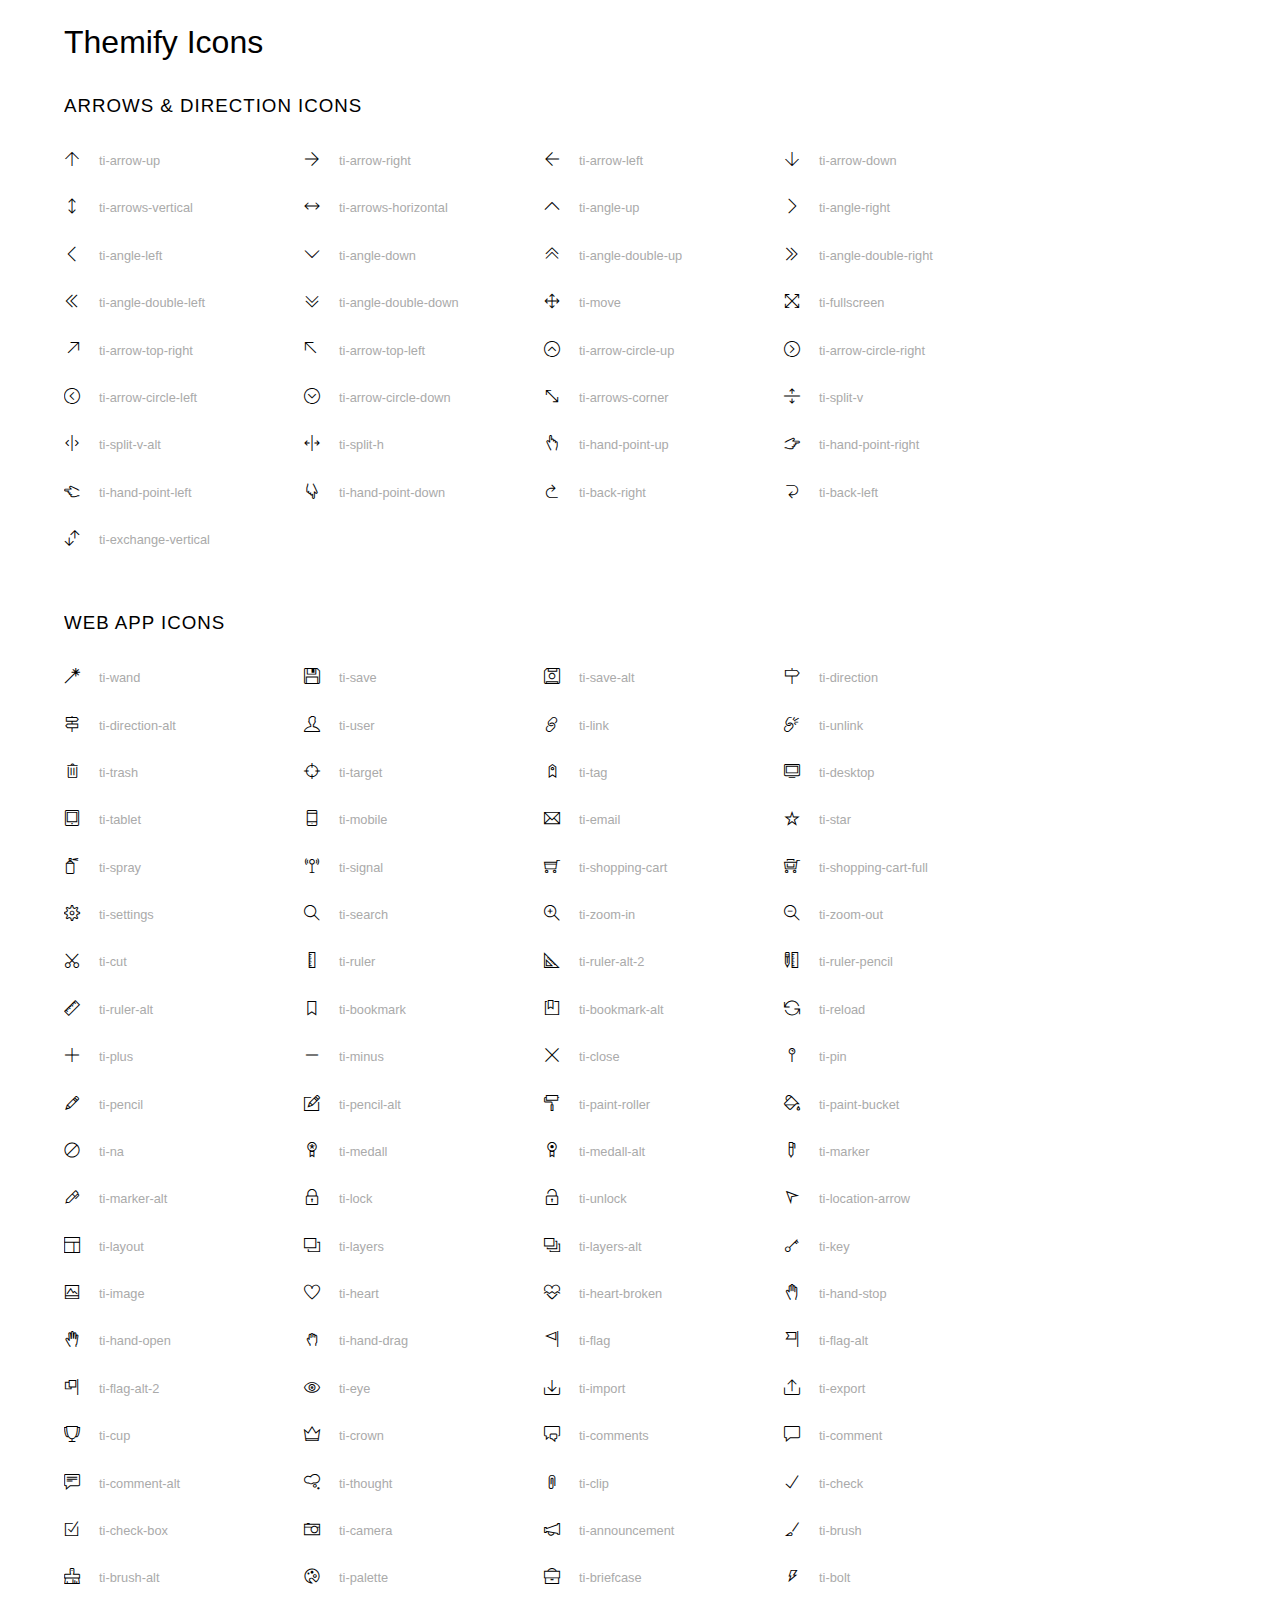
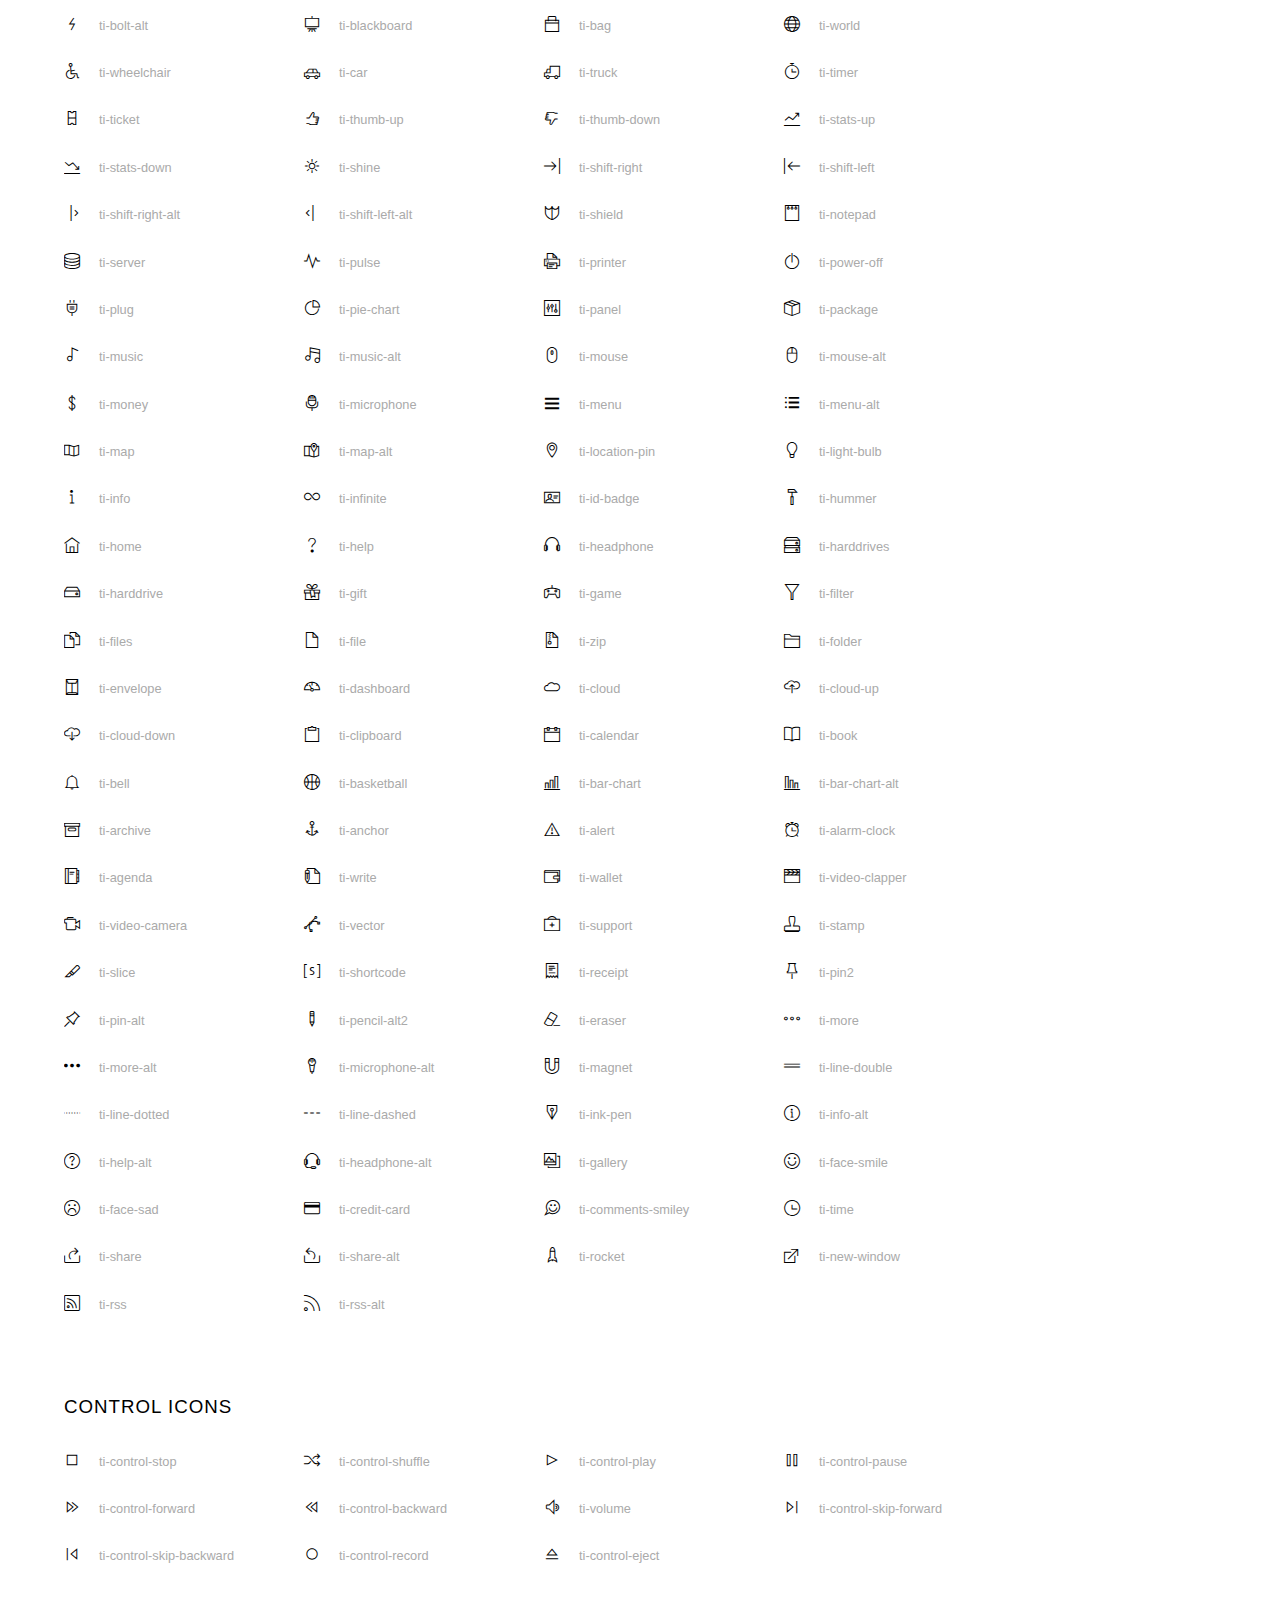
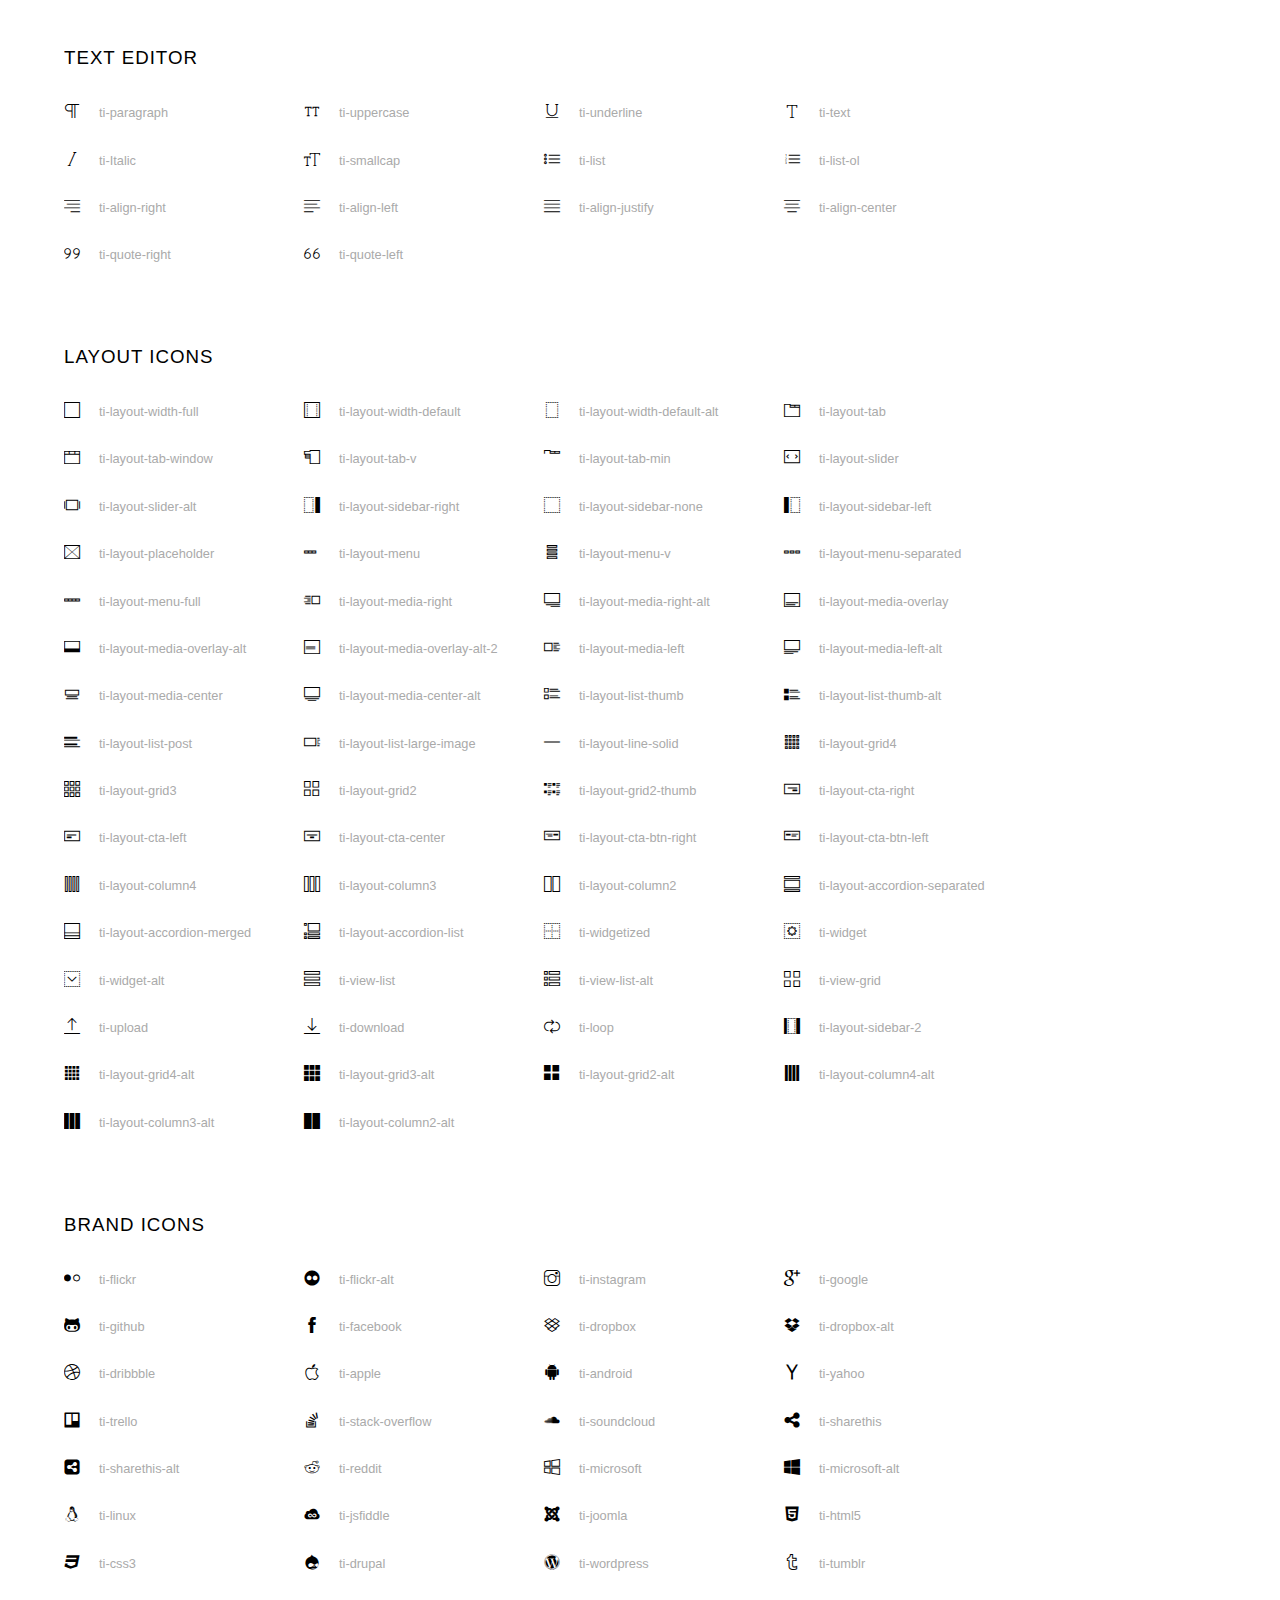
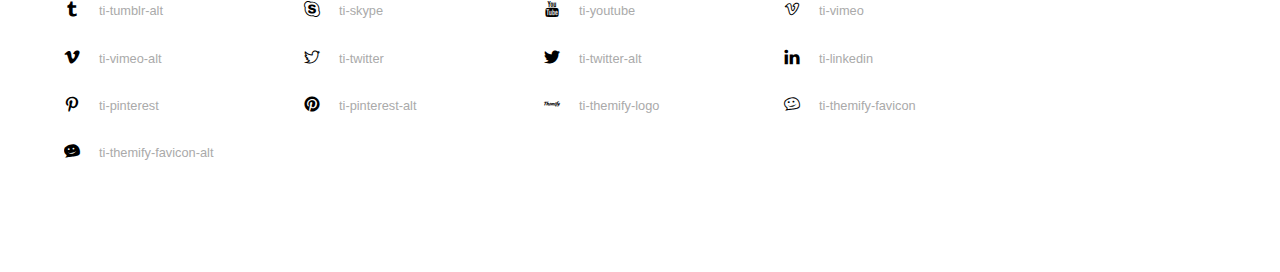
<file: themify-icons-font/themify-icons/index.html>
<!doctype html>
<html>
<head>
	<meta charset="utf-8">
	<title>Themify Icon Font</title>
	<meta name="viewport" content="width=device-width">
	<link rel="stylesheet" href="demo-files/demo.css">
	<link rel="stylesheet" href="themify-icons.css">
	<!--[if lt IE 8]><!-->
	<link rel="stylesheet" href="ie7/ie7.css">
	<!--<![endif]-->
</head>
<body>
	<h1>Themify Icons</h1>

	<div class="icon-section">

		<div class="icon-section">
			<h3>Arrows &amp; Direction Icons </h3>

			<div class="icon-container">
				<span class="ti-arrow-up"></span><span class="icon-name"> ti-arrow-up</span>
			</div>
			<div class="icon-container">
				<span class="ti-arrow-right"></span><span class="icon-name"> ti-arrow-right</span>
			</div>
			<div class="icon-container">
				<span class="ti-arrow-left"></span><span class="icon-name"> ti-arrow-left</span>
			</div>
			<div class="icon-container">
				<span class="ti-arrow-down"></span><span class="icon-name"> ti-arrow-down</span>
			</div>
			<div class="icon-container">
				<span class="ti-arrows-vertical"></span><span class="icon-name"> ti-arrows-vertical</span>
			</div>
			<div class="icon-container">
				<span class="ti-arrows-horizontal"></span><span class="icon-name"> ti-arrows-horizontal</span>
			</div>
			<div class="icon-container">
				<span class="ti-angle-up"></span><span class="icon-name"> ti-angle-up</span>
			</div>
			<div class="icon-container">
				<span class="ti-angle-right"></span><span class="icon-name"> ti-angle-right</span>
			</div>
			<div class="icon-container">
				<span class="ti-angle-left"></span><span class="icon-name"> ti-angle-left</span>
			</div>
			<div class="icon-container">
				<span class="ti-angle-down"></span><span class="icon-name"> ti-angle-down</span>
			</div>	
			<div class="icon-container">
				<span class="ti-angle-double-up"></span><span class="icon-name"> ti-angle-double-up</span>
			</div>
			<div class="icon-container">
				<span class="ti-angle-double-right"></span><span class="icon-name"> ti-angle-double-right</span>
			</div>
			<div class="icon-container">
				<span class="ti-angle-double-left"></span><span class="icon-name"> ti-angle-double-left</span>
			</div>
			<div class="icon-container">
				<span class="ti-angle-double-down"></span><span class="icon-name"> ti-angle-double-down</span>
			</div>					
			<div class="icon-container">
				<span class="ti-move"></span><span class="icon-name"> ti-move</span>
			</div>
			<div class="icon-container">
				<span class="ti-fullscreen"></span><span class="icon-name"> ti-fullscreen</span>
			</div>
			<div class="icon-container">
				<span class="ti-arrow-top-right"></span><span class="icon-name"> ti-arrow-top-right</span>
			</div>
			<div class="icon-container">
				<span class="ti-arrow-top-left"></span><span class="icon-name"> ti-arrow-top-left</span>
			</div>
			<div class="icon-container">
				<span class="ti-arrow-circle-up"></span><span class="icon-name"> ti-arrow-circle-up</span>
			</div>
			<div class="icon-container">
				<span class="ti-arrow-circle-right"></span><span class="icon-name"> ti-arrow-circle-right</span>
			</div>
			<div class="icon-container">
				<span class="ti-arrow-circle-left"></span><span class="icon-name"> ti-arrow-circle-left</span>
			</div>
			<div class="icon-container">
				<span class="ti-arrow-circle-down"></span><span class="icon-name"> ti-arrow-circle-down</span>
			</div>
			<div class="icon-container">
				<span class="ti-arrows-corner"></span><span class="icon-name"> ti-arrows-corner</span>
			</div>
			<div class="icon-container">
				<span class="ti-split-v"></span><span class="icon-name"> ti-split-v</span>
			</div>

			<div class="icon-container">
				<span class="ti-split-v-alt"></span><span class="icon-name"> ti-split-v-alt</span>
			</div>
			<div class="icon-container">
				<span class="ti-split-h"></span><span class="icon-name"> ti-split-h</span>
			</div>
			<div class="icon-container">
				<span class="ti-hand-point-up"></span><span class="icon-name"> ti-hand-point-up</span>
			</div>
			<div class="icon-container">
				<span class="ti-hand-point-right"></span><span class="icon-name"> ti-hand-point-right</span>
			</div>
			<div class="icon-container">
				<span class="ti-hand-point-left"></span><span class="icon-name"> ti-hand-point-left</span>
			</div>
			<div class="icon-container">
				<span class="ti-hand-point-down"></span><span class="icon-name"> ti-hand-point-down</span>
			</div>
			<div class="icon-container">
				<span class="ti-back-right"></span><span class="icon-name"> ti-back-right</span>
			</div>
			<div class="icon-container">
				<span class="ti-back-left"></span><span class="icon-name"> ti-back-left</span>
			</div>
			<div class="icon-container">
				<span class="ti-exchange-vertical"></span><span class="icon-name"> ti-exchange-vertical</span>
			</div>

		</div> <!-- Arrows Icons -->



		<h3>Web App Icons</h3>
		
		<div class="icon-section">

			<div class="icon-container">
				<span class="ti-wand"></span><span class="icon-name"> ti-wand</span>
			</div>
			<div class="icon-container">
				<span class="ti-save"></span><span class="icon-name"> ti-save</span>
			</div>
			<div class="icon-container">
				<span class="ti-save-alt"></span><span class="icon-name"> ti-save-alt</span>
			</div>

			<div class="icon-container">
				<span class="ti-direction"></span><span class="icon-name"> ti-direction</span>
			</div>
			<div class="icon-container">
				<span class="ti-direction-alt"></span><span class="icon-name"> ti-direction-alt</span>
			</div>
			<div class="icon-container">
				<span class="ti-user"></span><span class="icon-name"> ti-user</span>
			</div>
			<div class="icon-container">
				<span class="ti-link"></span><span class="icon-name"> ti-link</span>
			</div>
			<div class="icon-container">
				<span class="ti-unlink"></span><span class="icon-name"> ti-unlink</span>
			</div>
			<div class="icon-container">
				<span class="ti-trash"></span><span class="icon-name"> ti-trash</span>
			</div>
			<div class="icon-container">
				<span class="ti-target"></span><span class="icon-name"> ti-target</span>
			</div>
			<div class="icon-container">
				<span class="ti-tag"></span><span class="icon-name"> ti-tag</span>
			</div>
			<div class="icon-container">
				<span class="ti-desktop"></span><span class="icon-name"> ti-desktop</span>
			</div>
			<div class="icon-container">
				<span class="ti-tablet"></span><span class="icon-name"> ti-tablet</span>
			</div>
			<div class="icon-container">
				<span class="ti-mobile"></span><span class="icon-name"> ti-mobile</span>
			</div>
			<div class="icon-container">
				<span class="ti-email"></span><span class="icon-name"> ti-email</span>
			</div>	
			<div class="icon-container">
				<span class="ti-star"></span><span class="icon-name"> ti-star</span>
			</div>
			<div class="icon-container">
				<span class="ti-spray"></span><span class="icon-name"> ti-spray</span>
			</div>
			<div class="icon-container">
				<span class="ti-signal"></span><span class="icon-name"> ti-signal</span>
			</div>
			<div class="icon-container">
				<span class="ti-shopping-cart"></span><span class="icon-name"> ti-shopping-cart</span>
			</div>
			<div class="icon-container">
				<span class="ti-shopping-cart-full"></span><span class="icon-name"> ti-shopping-cart-full</span>
			</div>
			<div class="icon-container">
				<span class="ti-settings"></span><span class="icon-name"> ti-settings</span>
			</div>
			<div class="icon-container">
				<span class="ti-search"></span><span class="icon-name"> ti-search</span>
			</div>
			<div class="icon-container">
				<span class="ti-zoom-in"></span><span class="icon-name"> ti-zoom-in</span>
			</div>
			<div class="icon-container">
				<span class="ti-zoom-out"></span><span class="icon-name"> ti-zoom-out</span>
			</div>
			<div class="icon-container">
				<span class="ti-cut"></span><span class="icon-name"> ti-cut</span>
			</div>
			<div class="icon-container">
				<span class="ti-ruler"></span><span class="icon-name"> ti-ruler</span>
			</div>
			<div class="icon-container">
				<span class="ti-ruler-alt-2"></span><span class="icon-name"> ti-ruler-alt-2</span>
			</div>			
			<div class="icon-container">
				<span class="ti-ruler-pencil"></span><span class="icon-name"> ti-ruler-pencil</span>
			</div>
			<div class="icon-container">
				<span class="ti-ruler-alt"></span><span class="icon-name"> ti-ruler-alt</span>
			</div>
			<div class="icon-container">
				<span class="ti-bookmark"></span><span class="icon-name"> ti-bookmark</span>
			</div>
			<div class="icon-container">
				<span class="ti-bookmark-alt"></span><span class="icon-name"> ti-bookmark-alt</span>
			</div>
			<div class="icon-container">
				<span class="ti-reload"></span><span class="icon-name"> ti-reload</span>
			</div>
			<div class="icon-container">
				<span class="ti-plus"></span><span class="icon-name"> ti-plus</span>
			</div>
			<div class="icon-container">
				<span class="ti-minus"></span><span class="icon-name"> ti-minus</span>
			</div>
			<div class="icon-container">
				<span class="ti-close"></span><span class="icon-name"> ti-close</span>
			</div>			
			<div class="icon-container">
				<span class="ti-pin"></span><span class="icon-name"> ti-pin</span>
			</div>
			<div class="icon-container">
				<span class="ti-pencil"></span><span class="icon-name"> ti-pencil</span>
			</div>
					
		  	<div class="icon-container">
				<span class="ti-pencil-alt"></span><span class="icon-name"> ti-pencil-alt</span>
			</div>
			<div class="icon-container">
				<span class="ti-paint-roller"></span><span class="icon-name"> ti-paint-roller</span>
			</div>
			<div class="icon-container">
				<span class="ti-paint-bucket"></span><span class="icon-name"> ti-paint-bucket</span>
			</div>
			<div class="icon-container">
				<span class="ti-na"></span><span class="icon-name"> ti-na</span>
			</div>
			<div class="icon-container">
				<span class="ti-medall"></span><span class="icon-name"> ti-medall</span>
			</div>
			<div class="icon-container">
				<span class="ti-medall-alt"></span><span class="icon-name"> ti-medall-alt</span>
			</div>
			<div class="icon-container">
				<span class="ti-marker"></span><span class="icon-name"> ti-marker</span>
			</div>
			<div class="icon-container">
				<span class="ti-marker-alt"></span><span class="icon-name"> ti-marker-alt</span>
			</div>

			<div class="icon-container">
				<span class="ti-lock"></span><span class="icon-name"> ti-lock</span>
			</div>
			<div class="icon-container">
				<span class="ti-unlock"></span><span class="icon-name"> ti-unlock</span>
			</div>
			<div class="icon-container">
				<span class="ti-location-arrow"></span><span class="icon-name"> ti-location-arrow</span>
			</div>
			<div class="icon-container">
				<span class="ti-layout"></span><span class="icon-name"> ti-layout</span>
			</div>
			<div class="icon-container">
				<span class="ti-layers"></span><span class="icon-name"> ti-layers</span>
			</div>
			<div class="icon-container">
				<span class="ti-layers-alt"></span><span class="icon-name"> ti-layers-alt</span>
			</div>
			<div class="icon-container">
				<span class="ti-key"></span><span class="icon-name"> ti-key</span>
			</div>
			<div class="icon-container">
				<span class="ti-image"></span><span class="icon-name"> ti-image</span>
			</div>
			<div class="icon-container">
				<span class="ti-heart"></span><span class="icon-name"> ti-heart</span>
			</div>
			<div class="icon-container">
				<span class="ti-heart-broken"></span><span class="icon-name"> ti-heart-broken</span>
			</div>
			<div class="icon-container">
				<span class="ti-hand-stop"></span><span class="icon-name"> ti-hand-stop</span>
			</div>
			<div class="icon-container">
				<span class="ti-hand-open"></span><span class="icon-name"> ti-hand-open</span>
			</div>
			<div class="icon-container">
				<span class="ti-hand-drag"></span><span class="icon-name"> ti-hand-drag</span>
			</div>
			<div class="icon-container">
				<span class="ti-flag"></span><span class="icon-name"> ti-flag</span>
			</div>
			<div class="icon-container">
				<span class="ti-flag-alt"></span><span class="icon-name"> ti-flag-alt</span>
			</div>
			<div class="icon-container">
				<span class="ti-flag-alt-2"></span><span class="icon-name"> ti-flag-alt-2</span>
			</div>
			<div class="icon-container">
				<span class="ti-eye"></span><span class="icon-name"> ti-eye</span>
			</div>
			<div class="icon-container">
				<span class="ti-import"></span><span class="icon-name"> ti-import</span>
			</div>			
			<div class="icon-container">
				<span class="ti-export"></span><span class="icon-name"> ti-export</span>
			</div>
			<div class="icon-container">
				<span class="ti-cup"></span><span class="icon-name"> ti-cup</span>
			</div>
			<div class="icon-container">
				<span class="ti-crown"></span><span class="icon-name"> ti-crown</span>
			</div>
			<div class="icon-container">
				<span class="ti-comments"></span><span class="icon-name"> ti-comments</span>
			</div>
			<div class="icon-container">
				<span class="ti-comment"></span><span class="icon-name"> ti-comment</span>
			</div>
			<div class="icon-container">
				<span class="ti-comment-alt"></span><span class="icon-name"> ti-comment-alt</span>
			</div>
			<div class="icon-container">
				<span class="ti-thought"></span><span class="icon-name"> ti-thought</span>
			</div>			
			<div class="icon-container">
				<span class="ti-clip"></span><span class="icon-name"> ti-clip</span>
			</div>

			<div class="icon-container">
				<span class="ti-check"></span><span class="icon-name"> ti-check</span>
			</div>
			<div class="icon-container">
				<span class="ti-check-box"></span><span class="icon-name"> ti-check-box</span>
			</div>
			<div class="icon-container">
				<span class="ti-camera"></span><span class="icon-name"> ti-camera</span>
			</div>
			<div class="icon-container">
				<span class="ti-announcement"></span><span class="icon-name"> ti-announcement</span>
			</div>
			<div class="icon-container">
				<span class="ti-brush"></span><span class="icon-name"> ti-brush</span>
			</div>
			<div class="icon-container">
				<span class="ti-brush-alt"></span><span class="icon-name"> ti-brush-alt</span>
			</div>
			<div class="icon-container">
				<span class="ti-palette"></span><span class="icon-name"> ti-palette</span>
			</div>			
			<div class="icon-container">
				<span class="ti-briefcase"></span><span class="icon-name"> ti-briefcase</span>
			</div>
			<div class="icon-container">
				<span class="ti-bolt"></span><span class="icon-name"> ti-bolt</span>
			</div>
			<div class="icon-container">
				<span class="ti-bolt-alt"></span><span class="icon-name"> ti-bolt-alt</span>
			</div>
			<div class="icon-container">
				<span class="ti-blackboard"></span><span class="icon-name"> ti-blackboard</span>
			</div>
			<div class="icon-container">
				<span class="ti-bag"></span><span class="icon-name"> ti-bag</span>
			</div>
			<div class="icon-container">
				<span class="ti-world"></span><span class="icon-name"> ti-world</span>
			</div>
			<div class="icon-container">
				<span class="ti-wheelchair"></span><span class="icon-name"> ti-wheelchair</span>
			</div>
			<div class="icon-container">
				<span class="ti-car"></span><span class="icon-name"> ti-car</span>
			</div>
			<div class="icon-container">
				<span class="ti-truck"></span><span class="icon-name"> ti-truck</span>
			</div>
			<div class="icon-container">
				<span class="ti-timer"></span><span class="icon-name"> ti-timer</span>
			</div>
			<div class="icon-container">
				<span class="ti-ticket"></span><span class="icon-name"> ti-ticket</span>
			</div>
			<div class="icon-container">
				<span class="ti-thumb-up"></span><span class="icon-name"> ti-thumb-up</span>
			</div>
			<div class="icon-container">
				<span class="ti-thumb-down"></span><span class="icon-name"> ti-thumb-down</span>
			</div>

			<div class="icon-container">
				<span class="ti-stats-up"></span><span class="icon-name"> ti-stats-up</span>
			</div>
			<div class="icon-container">
				<span class="ti-stats-down"></span><span class="icon-name"> ti-stats-down</span>
			</div>
			<div class="icon-container">
				<span class="ti-shine"></span><span class="icon-name"> ti-shine</span>
			</div>
			<div class="icon-container">
				<span class="ti-shift-right"></span><span class="icon-name"> ti-shift-right</span>
			</div>
			<div class="icon-container">
				<span class="ti-shift-left"></span><span class="icon-name"> ti-shift-left</span>
			</div>

			<div class="icon-container">
				<span class="ti-shift-right-alt"></span><span class="icon-name"> ti-shift-right-alt</span>
			</div>
			<div class="icon-container">
				<span class="ti-shift-left-alt"></span><span class="icon-name"> ti-shift-left-alt</span>
			</div>
			<div class="icon-container">
				<span class="ti-shield"></span><span class="icon-name"> ti-shield</span>
			</div>
			<div class="icon-container">
				<span class="ti-notepad"></span><span class="icon-name"> ti-notepad</span>
			</div>
			<div class="icon-container">
				<span class="ti-server"></span><span class="icon-name"> ti-server</span>
			</div>

			<div class="icon-container">
				<span class="ti-pulse"></span><span class="icon-name"> ti-pulse</span>
			</div>
			<div class="icon-container">
				<span class="ti-printer"></span><span class="icon-name"> ti-printer</span>
			</div>
			<div class="icon-container">
				<span class="ti-power-off"></span><span class="icon-name"> ti-power-off</span>
			</div>
			<div class="icon-container">
				<span class="ti-plug"></span><span class="icon-name"> ti-plug</span>
			</div>
			<div class="icon-container">
				<span class="ti-pie-chart"></span><span class="icon-name"> ti-pie-chart</span>
			</div>

			<div class="icon-container">
				<span class="ti-panel"></span><span class="icon-name"> ti-panel</span>
			</div>
			<div class="icon-container">
				<span class="ti-package"></span><span class="icon-name"> ti-package</span>
			</div>
			<div class="icon-container">
				<span class="ti-music"></span><span class="icon-name"> ti-music</span>
			</div>
			<div class="icon-container">
				<span class="ti-music-alt"></span><span class="icon-name"> ti-music-alt</span>
			</div>
			<div class="icon-container">
				<span class="ti-mouse"></span><span class="icon-name"> ti-mouse</span>
			</div>
			<div class="icon-container">
				<span class="ti-mouse-alt"></span><span class="icon-name"> ti-mouse-alt</span>
			</div>
			<div class="icon-container">
				<span class="ti-money"></span><span class="icon-name"> ti-money</span>
			</div>
			<div class="icon-container">
				<span class="ti-microphone"></span><span class="icon-name"> ti-microphone</span>
			</div>
			<div class="icon-container">
				<span class="ti-menu"></span><span class="icon-name"> ti-menu</span>
			</div>
			<div class="icon-container">
				<span class="ti-menu-alt"></span><span class="icon-name"> ti-menu-alt</span>
			</div>
			<div class="icon-container">
				<span class="ti-map"></span><span class="icon-name"> ti-map</span>
			</div>
			<div class="icon-container">
				<span class="ti-map-alt"></span><span class="icon-name"> ti-map-alt</span>
			</div>

			<div class="icon-container">
				<span class="ti-location-pin"></span><span class="icon-name"> ti-location-pin</span>
			</div>

			<div class="icon-container">
				<span class="ti-light-bulb"></span><span class="icon-name"> ti-light-bulb</span>
			</div>
			<div class="icon-container">
				<span class="ti-info"></span><span class="icon-name"> ti-info</span>
			</div>
			<div class="icon-container">
				<span class="ti-infinite"></span><span class="icon-name"> ti-infinite</span>
			</div>
			<div class="icon-container">
				<span class="ti-id-badge"></span><span class="icon-name"> ti-id-badge</span>
			</div>
			<div class="icon-container">
				<span class="ti-hummer"></span><span class="icon-name"> ti-hummer</span>
			</div>
			<div class="icon-container">
				<span class="ti-home"></span><span class="icon-name"> ti-home</span>
			</div>
			<div class="icon-container">
				<span class="ti-help"></span><span class="icon-name"> ti-help</span>
			</div>
			<div class="icon-container">
				<span class="ti-headphone"></span><span class="icon-name"> ti-headphone</span>
			</div>
			<div class="icon-container">
				<span class="ti-harddrives"></span><span class="icon-name"> ti-harddrives</span>
			</div>
			<div class="icon-container">
				<span class="ti-harddrive"></span><span class="icon-name"> ti-harddrive</span>
			</div>
			<div class="icon-container">
				<span class="ti-gift"></span><span class="icon-name"> ti-gift</span>
			</div>
			<div class="icon-container">
				<span class="ti-game"></span><span class="icon-name"> ti-game</span>
			</div>
			<div class="icon-container">
				<span class="ti-filter"></span><span class="icon-name"> ti-filter</span>
			</div>
			<div class="icon-container">
				<span class="ti-files"></span><span class="icon-name"> ti-files</span>
			</div>
			<div class="icon-container">
				<span class="ti-file"></span><span class="icon-name"> ti-file</span>
			</div>
			<div class="icon-container">
				<span class="ti-zip"></span><span class="icon-name"> ti-zip</span>
			</div>
			<div class="icon-container">
				<span class="ti-folder"></span><span class="icon-name"> ti-folder</span>
			</div>			
			<div class="icon-container">
				<span class="ti-envelope"></span><span class="icon-name"> ti-envelope</span>
			</div>


			<div class="icon-container">
				<span class="ti-dashboard"></span><span class="icon-name"> ti-dashboard</span>
			</div>
			<div class="icon-container">
				<span class="ti-cloud"></span><span class="icon-name"> ti-cloud</span>
			</div>
			<div class="icon-container">
				<span class="ti-cloud-up"></span><span class="icon-name"> ti-cloud-up</span>
			</div>
			<div class="icon-container">
				<span class="ti-cloud-down"></span><span class="icon-name"> ti-cloud-down</span>
			</div>
			<div class="icon-container">
				<span class="ti-clipboard"></span><span class="icon-name"> ti-clipboard</span>
			</div>
			<div class="icon-container">
				<span class="ti-calendar"></span><span class="icon-name"> ti-calendar</span>
			</div>
			<div class="icon-container">
				<span class="ti-book"></span><span class="icon-name"> ti-book</span>
			</div>
			<div class="icon-container">
				<span class="ti-bell"></span><span class="icon-name"> ti-bell</span>
			</div>
			<div class="icon-container">
				<span class="ti-basketball"></span><span class="icon-name"> ti-basketball</span>
			</div>
			<div class="icon-container">
				<span class="ti-bar-chart"></span><span class="icon-name"> ti-bar-chart</span>
			</div>
			<div class="icon-container">
				<span class="ti-bar-chart-alt"></span><span class="icon-name"> ti-bar-chart-alt</span>
			</div>


			<div class="icon-container">
				<span class="ti-archive"></span><span class="icon-name"> ti-archive</span>
			</div>
			<div class="icon-container">
				<span class="ti-anchor"></span><span class="icon-name"> ti-anchor</span>
			</div>

			<div class="icon-container">
				<span class="ti-alert"></span><span class="icon-name"> ti-alert</span>
			</div>
			<div class="icon-container">
				<span class="ti-alarm-clock"></span><span class="icon-name"> ti-alarm-clock</span>
			</div>
			<div class="icon-container">
				<span class="ti-agenda"></span><span class="icon-name"> ti-agenda</span>
			</div>
			<div class="icon-container">
				<span class="ti-write"></span><span class="icon-name"> ti-write</span>
			</div>

			<div class="icon-container">
				<span class="ti-wallet"></span><span class="icon-name"> ti-wallet</span>
			</div>
			<div class="icon-container">
				<span class="ti-video-clapper"></span><span class="icon-name"> ti-video-clapper</span>
			</div>
			<div class="icon-container">
				<span class="ti-video-camera"></span><span class="icon-name"> ti-video-camera</span>
			</div>
			<div class="icon-container">
				<span class="ti-vector"></span><span class="icon-name"> ti-vector</span>
			</div>

			<div class="icon-container">
				<span class="ti-support"></span><span class="icon-name"> ti-support</span>
			</div>
			<div class="icon-container">
				<span class="ti-stamp"></span><span class="icon-name"> ti-stamp</span>
			</div>
			<div class="icon-container">
				<span class="ti-slice"></span><span class="icon-name"> ti-slice</span>
			</div>
			<div class="icon-container">
				<span class="ti-shortcode"></span><span class="icon-name"> ti-shortcode</span>
			</div>
			<div class="icon-container">
				<span class="ti-receipt"></span><span class="icon-name"> ti-receipt</span>
			</div>
			<div class="icon-container">
				<span class="ti-pin2"></span><span class="icon-name"> ti-pin2</span>
			</div>
			<div class="icon-container">
				<span class="ti-pin-alt"></span><span class="icon-name"> ti-pin-alt</span>
			</div>
			<div class="icon-container">
				<span class="ti-pencil-alt2"></span><span class="icon-name"> ti-pencil-alt2</span>
			</div>
			<div class="icon-container">
				<span class="ti-eraser"></span><span class="icon-name"> ti-eraser</span>
			</div>			
			<div class="icon-container">
				<span class="ti-more"></span><span class="icon-name"> ti-more</span>
			</div>
			<div class="icon-container">
				<span class="ti-more-alt"></span><span class="icon-name"> ti-more-alt</span>
			</div>
			<div class="icon-container">
				<span class="ti-microphone-alt"></span><span class="icon-name"> ti-microphone-alt</span>
			</div>
			<div class="icon-container">
				<span class="ti-magnet"></span><span class="icon-name"> ti-magnet</span>
			</div>
			<div class="icon-container">
				<span class="ti-line-double"></span><span class="icon-name"> ti-line-double</span>
			</div>
			<div class="icon-container">
				<span class="ti-line-dotted"></span><span class="icon-name"> ti-line-dotted</span>
			</div>
			<div class="icon-container">
				<span class="ti-line-dashed"></span><span class="icon-name"> ti-line-dashed</span>
			</div>

			<div class="icon-container">
				<span class="ti-ink-pen"></span><span class="icon-name"> ti-ink-pen</span>
			</div>
			<div class="icon-container">
				<span class="ti-info-alt"></span><span class="icon-name"> ti-info-alt</span>
			</div>
			<div class="icon-container">
				<span class="ti-help-alt"></span><span class="icon-name"> ti-help-alt</span>
			</div>
			<div class="icon-container">
				<span class="ti-headphone-alt"></span><span class="icon-name"> ti-headphone-alt</span>
			</div>

			<div class="icon-container">
				<span class="ti-gallery"></span><span class="icon-name"> ti-gallery</span>
			</div>
			<div class="icon-container">
				<span class="ti-face-smile"></span><span class="icon-name"> ti-face-smile</span>
			</div>
			<div class="icon-container">
				<span class="ti-face-sad"></span><span class="icon-name"> ti-face-sad</span>
			</div>
			<div class="icon-container">
				<span class="ti-credit-card"></span><span class="icon-name"> ti-credit-card</span>
			</div>
			<div class="icon-container">
				<span class="ti-comments-smiley"></span><span class="icon-name"> ti-comments-smiley</span>
			</div>
			<div class="icon-container">
				<span class="ti-time"></span><span class="icon-name"> ti-time</span>
			</div>
			<div class="icon-container">
				<span class="ti-share"></span><span class="icon-name"> ti-share</span>
			</div>
			<div class="icon-container">
				<span class="ti-share-alt"></span><span class="icon-name"> ti-share-alt</span>
			</div>
			<div class="icon-container">
				<span class="ti-rocket"></span><span class="icon-name"> ti-rocket</span>
			</div>

			<div class="icon-container">
				<span class="ti-new-window"></span><span class="icon-name"> ti-new-window</span>
			</div>

			<div class="icon-container">
				<span class="ti-rss"></span><span class="icon-name"> ti-rss</span>
			</div>

			<div class="icon-container">
				<span class="ti-rss-alt"></span><span class="icon-name"> ti-rss-alt</span>
			</div>
			
		</div><!-- Web App Icons -->


		<div class="icon-section">
			<h3>Control Icons</h3>
			<div class="icon-container">
				<span class="ti-control-stop"></span><span class="icon-name"> ti-control-stop</span>
			</div>
			<div class="icon-container">
				<span class="ti-control-shuffle"></span><span class="icon-name"> ti-control-shuffle</span>
			</div>
			<div class="icon-container">
				<span class="ti-control-play"></span><span class="icon-name"> ti-control-play</span>
			</div>
			<div class="icon-container">
				<span class="ti-control-pause"></span><span class="icon-name"> ti-control-pause</span>
			</div>
			<div class="icon-container">
				<span class="ti-control-forward"></span><span class="icon-name"> ti-control-forward</span>
			</div>
			<div class="icon-container">
				<span class="ti-control-backward"></span><span class="icon-name"> ti-control-backward</span>
			</div>	
			<div class="icon-container">
				<span class="ti-volume"></span><span class="icon-name"> ti-volume</span>
			</div>
			<div class="icon-container">
				<span class="ti-control-skip-forward"></span><span class="icon-name"> ti-control-skip-forward</span>
			</div>
			<div class="icon-container">
				<span class="ti-control-skip-backward"></span><span class="icon-name"> ti-control-skip-backward</span>
			</div>
			<div class="icon-container">
				<span class="ti-control-record"></span><span class="icon-name"> ti-control-record</span>
			</div>
			<div class="icon-container">
				<span class="ti-control-eject"></span><span class="icon-name"> ti-control-eject</span>
			</div>			
		</div> <!-- Control Icons -->


		<div class="icon-section">
			<h3>Text Editor</h3>

			<div class="icon-container">
				<span class="ti-paragraph"></span><span class="icon-name"> ti-paragraph</span>
			</div>
			<div class="icon-container">
				<span class="ti-uppercase"></span><span class="icon-name"> ti-uppercase</span>
			</div>

			<div class="icon-container">
				<span class="ti-underline"></span><span class="icon-name"> ti-underline</span>
			</div>
			<div class="icon-container">
				<span class="ti-text"></span><span class="icon-name"> ti-text</span>
			</div>
			<div class="icon-container">
				<span class="ti-Italic"></span><span class="icon-name"> ti-Italic</span>
			</div>
			<div class="icon-container">
				<span class="ti-smallcap"></span><span class="icon-name"> ti-smallcap</span>
			</div>
			<div class="icon-container">
				<span class="ti-list"></span><span class="icon-name"> ti-list</span>
			</div>
			<div class="icon-container">
				<span class="ti-list-ol"></span><span class="icon-name"> ti-list-ol</span>
			</div>
			<div class="icon-container">
				<span class="ti-align-right"></span><span class="icon-name"> ti-align-right</span>
			</div>
			<div class="icon-container">
				<span class="ti-align-left"></span><span class="icon-name"> ti-align-left</span>
			</div>
			<div class="icon-container">
				<span class="ti-align-justify"></span><span class="icon-name"> ti-align-justify</span>
			</div>
			<div class="icon-container">
				<span class="ti-align-center"></span><span class="icon-name"> ti-align-center</span>
			</div>
			<div class="icon-container">
				<span class="ti-quote-right"></span><span class="icon-name"> ti-quote-right</span>
			</div>
			<div class="icon-container">
				<span class="ti-quote-left"></span><span class="icon-name"> ti-quote-left</span>
			</div>

		</div> <!-- Text Editor -->



		<div class="icon-section">
			<h3>Layout Icons</h3>
			<div class="icon-container">
				<span class="ti-layout-width-full"></span><span class="icon-name"> ti-layout-width-full</span>
			</div>
			<div class="icon-container">
				<span class="ti-layout-width-default"></span><span class="icon-name"> ti-layout-width-default</span>
			</div>
			<div class="icon-container">
				<span class="ti-layout-width-default-alt"></span><span class="icon-name"> ti-layout-width-default-alt</span>
			</div>
			<div class="icon-container">
				<span class="ti-layout-tab"></span><span class="icon-name"> ti-layout-tab</span>
			</div>
			<div class="icon-container">
				<span class="ti-layout-tab-window"></span><span class="icon-name"> ti-layout-tab-window</span>
			</div>
			<div class="icon-container">
				<span class="ti-layout-tab-v"></span><span class="icon-name"> ti-layout-tab-v</span>
			</div>
			<div class="icon-container">
				<span class="ti-layout-tab-min"></span><span class="icon-name"> ti-layout-tab-min</span>
			</div>
			<div class="icon-container">
				<span class="ti-layout-slider"></span><span class="icon-name"> ti-layout-slider</span>
			</div>
			<div class="icon-container">
				<span class="ti-layout-slider-alt"></span><span class="icon-name"> ti-layout-slider-alt</span>
			</div>
			<div class="icon-container">
				<span class="ti-layout-sidebar-right"></span><span class="icon-name"> ti-layout-sidebar-right</span>
			</div>
			<div class="icon-container">
				<span class="ti-layout-sidebar-none"></span><span class="icon-name"> ti-layout-sidebar-none</span>
			</div>
			<div class="icon-container">
				<span class="ti-layout-sidebar-left"></span><span class="icon-name"> ti-layout-sidebar-left</span>
			</div>
			<div class="icon-container">
				<span class="ti-layout-placeholder"></span><span class="icon-name"> ti-layout-placeholder</span>
			</div>
			<div class="icon-container">
				<span class="ti-layout-menu"></span><span class="icon-name"> ti-layout-menu</span>
			</div>
			<div class="icon-container">
				<span class="ti-layout-menu-v"></span><span class="icon-name"> ti-layout-menu-v</span>
			</div>
			<div class="icon-container">
				<span class="ti-layout-menu-separated"></span><span class="icon-name"> ti-layout-menu-separated</span>
			</div>
			<div class="icon-container">
				<span class="ti-layout-menu-full"></span><span class="icon-name"> ti-layout-menu-full</span>
			</div>
			<div class="icon-container">
				<span class="ti-layout-media-right"></span><span class="icon-name"> ti-layout-media-right</span>
			</div>
			<div class="icon-container">
				<span class="ti-layout-media-right-alt"></span><span class="icon-name"> ti-layout-media-right-alt</span>
			</div>
			<div class="icon-container">
				<span class="ti-layout-media-overlay"></span><span class="icon-name"> ti-layout-media-overlay</span>
			</div>
			<div class="icon-container">
				<span class="ti-layout-media-overlay-alt"></span><span class="icon-name"> ti-layout-media-overlay-alt</span>
			</div>
			<div class="icon-container">
				<span class="ti-layout-media-overlay-alt-2"></span><span class="icon-name"> ti-layout-media-overlay-alt-2</span>
			</div>
			<div class="icon-container">
				<span class="ti-layout-media-left"></span><span class="icon-name"> ti-layout-media-left</span>
			</div>
			<div class="icon-container">
				<span class="ti-layout-media-left-alt"></span><span class="icon-name"> ti-layout-media-left-alt</span>
			</div>
			<div class="icon-container">
				<span class="ti-layout-media-center"></span><span class="icon-name"> ti-layout-media-center</span>
			</div>
			<div class="icon-container">
				<span class="ti-layout-media-center-alt"></span><span class="icon-name"> ti-layout-media-center-alt</span>
			</div>
			<div class="icon-container">
				<span class="ti-layout-list-thumb"></span><span class="icon-name"> ti-layout-list-thumb</span>
			</div>
			<div class="icon-container">
				<span class="ti-layout-list-thumb-alt"></span><span class="icon-name"> ti-layout-list-thumb-alt</span>
			</div>
			<div class="icon-container">
				<span class="ti-layout-list-post"></span><span class="icon-name"> ti-layout-list-post</span>
			</div>
			<div class="icon-container">
				<span class="ti-layout-list-large-image"></span><span class="icon-name"> ti-layout-list-large-image</span>
			</div>
			<div class="icon-container">
				<span class="ti-layout-line-solid"></span><span class="icon-name"> ti-layout-line-solid</span>
			</div>
			<div class="icon-container">
				<span class="ti-layout-grid4"></span><span class="icon-name"> ti-layout-grid4</span>
			</div>
			<div class="icon-container">
				<span class="ti-layout-grid3"></span><span class="icon-name"> ti-layout-grid3</span>
			</div>
			<div class="icon-container">
				<span class="ti-layout-grid2"></span><span class="icon-name"> ti-layout-grid2</span>
			</div>
			<div class="icon-container">
				<span class="ti-layout-grid2-thumb"></span><span class="icon-name"> ti-layout-grid2-thumb</span>
			</div>
			<div class="icon-container">
				<span class="ti-layout-cta-right"></span><span class="icon-name"> ti-layout-cta-right</span>
			</div>
			<div class="icon-container">
				<span class="ti-layout-cta-left"></span><span class="icon-name"> ti-layout-cta-left</span>
			</div>
			<div class="icon-container">
				<span class="ti-layout-cta-center"></span><span class="icon-name"> ti-layout-cta-center</span>
			</div>
			<div class="icon-container">
				<span class="ti-layout-cta-btn-right"></span><span class="icon-name"> ti-layout-cta-btn-right</span>
			</div>
			<div class="icon-container">
				<span class="ti-layout-cta-btn-left"></span><span class="icon-name"> ti-layout-cta-btn-left</span>
			</div>
			<div class="icon-container">
				<span class="ti-layout-column4"></span><span class="icon-name"> ti-layout-column4</span>
			</div>
			<div class="icon-container">
				<span class="ti-layout-column3"></span><span class="icon-name"> ti-layout-column3</span>
			</div>
			<div class="icon-container">
				<span class="ti-layout-column2"></span><span class="icon-name"> ti-layout-column2</span>
			</div>
			<div class="icon-container">
				<span class="ti-layout-accordion-separated"></span><span class="icon-name"> ti-layout-accordion-separated</span>
			</div>
			<div class="icon-container">
				<span class="ti-layout-accordion-merged"></span><span class="icon-name"> ti-layout-accordion-merged</span>
			</div>
			<div class="icon-container">
				<span class="ti-layout-accordion-list"></span><span class="icon-name"> ti-layout-accordion-list</span>
			</div>
			<div class="icon-container">
				<span class="ti-widgetized"></span><span class="icon-name"> ti-widgetized</span>
			</div>
			<div class="icon-container">
				<span class="ti-widget"></span><span class="icon-name"> ti-widget</span>
			</div>
			<div class="icon-container">
				<span class="ti-widget-alt"></span><span class="icon-name"> ti-widget-alt</span>
			</div>
			<div class="icon-container">
				<span class="ti-view-list"></span><span class="icon-name"> ti-view-list</span>
			</div>
			<div class="icon-container">
				<span class="ti-view-list-alt"></span><span class="icon-name"> ti-view-list-alt</span>
			</div>
			<div class="icon-container">
				<span class="ti-view-grid"></span><span class="icon-name"> ti-view-grid</span>
			</div>
			<div class="icon-container">
				<span class="ti-upload"></span><span class="icon-name"> ti-upload</span>
			</div>
			<div class="icon-container">
				<span class="ti-download"></span><span class="icon-name"> ti-download</span>
			</div>	
			<div class="icon-container">
				<span class="ti-loop"></span><span class="icon-name"> ti-loop</span>
			</div>
			<div class="icon-container">
				<span class="ti-layout-sidebar-2"></span><span class="icon-name"> ti-layout-sidebar-2</span>
			</div>
			<div class="icon-container">
				<span class="ti-layout-grid4-alt"></span><span class="icon-name"> ti-layout-grid4-alt</span>
			</div>
			<div class="icon-container">
				<span class="ti-layout-grid3-alt"></span><span class="icon-name"> ti-layout-grid3-alt</span>
			</div>
			<div class="icon-container">
				<span class="ti-layout-grid2-alt"></span><span class="icon-name"> ti-layout-grid2-alt</span>
			</div>
			<div class="icon-container">
				<span class="ti-layout-column4-alt"></span><span class="icon-name"> ti-layout-column4-alt</span>
			</div>
			<div class="icon-container">
				<span class="ti-layout-column3-alt"></span><span class="icon-name"> ti-layout-column3-alt</span>
			</div>
			<div class="icon-container">
				<span class="ti-layout-column2-alt"></span><span class="icon-name"> ti-layout-column2-alt</span>
			</div>		


		</div> <!-- Layout Icons -->


		<div class="icon-section">
			<h3>Brand Icons</h3>

			<div class="icon-container">
				<span class="ti-flickr"></span><span class="icon-name"> ti-flickr</span>
			</div>
			<div class="icon-container">
				<span class="ti-flickr-alt"></span><span class="icon-name"> ti-flickr-alt</span>
			</div>			
			<div class="icon-container">
				<span class="ti-instagram"></span><span class="icon-name"> ti-instagram</span>
			</div>
			<div class="icon-container">
				<span class="ti-google"></span><span class="icon-name"> ti-google</span>
			</div>
			<div class="icon-container">
				<span class="ti-github"></span><span class="icon-name"> ti-github</span>
			</div>

			<div class="icon-container">
				<span class="ti-facebook"></span><span class="icon-name"> ti-facebook</span>
			</div>
			<div class="icon-container">
				<span class="ti-dropbox"></span><span class="icon-name"> ti-dropbox</span>
			</div>
			<div class="icon-container">
				<span class="ti-dropbox-alt"></span><span class="icon-name"> ti-dropbox-alt</span>
			</div>
			<div class="icon-container">
				<span class="ti-dribbble"></span><span class="icon-name"> ti-dribbble</span>
			</div>
			<div class="icon-container">
				<span class="ti-apple"></span><span class="icon-name"> ti-apple</span>
			</div>
			<div class="icon-container">
				<span class="ti-android"></span><span class="icon-name"> ti-android</span>
			</div>
			<div class="icon-container">
				<span class="ti-yahoo"></span><span class="icon-name"> ti-yahoo</span>
			</div>
			<div class="icon-container">
				<span class="ti-trello"></span><span class="icon-name"> ti-trello</span>
			</div>
			<div class="icon-container">
				<span class="ti-stack-overflow"></span><span class="icon-name"> ti-stack-overflow</span>
			</div>
			<div class="icon-container">
				<span class="ti-soundcloud"></span><span class="icon-name"> ti-soundcloud</span>
			</div>
			<div class="icon-container">
				<span class="ti-sharethis"></span><span class="icon-name"> ti-sharethis</span>
			</div>
			<div class="icon-container">
				<span class="ti-sharethis-alt"></span><span class="icon-name"> ti-sharethis-alt</span>
			</div>
			<div class="icon-container">
				<span class="ti-reddit"></span><span class="icon-name"> ti-reddit</span>
			</div>

			<div class="icon-container">
				<span class="ti-microsoft"></span><span class="icon-name"> ti-microsoft</span>
			</div>
			<div class="icon-container">
				<span class="ti-microsoft-alt"></span><span class="icon-name"> ti-microsoft-alt</span>
			</div>
			<div class="icon-container">
				<span class="ti-linux"></span><span class="icon-name"> ti-linux</span>
			</div>
			<div class="icon-container">
				<span class="ti-jsfiddle"></span><span class="icon-name"> ti-jsfiddle</span>
			</div>
			<div class="icon-container">
				<span class="ti-joomla"></span><span class="icon-name"> ti-joomla</span>
			</div>
			<div class="icon-container">
				<span class="ti-html5"></span><span class="icon-name"> ti-html5</span>
			</div>
			<div class="icon-container">
				<span class="ti-css3"></span><span class="icon-name"> ti-css3</span>
			</div>	
			<div class="icon-container">
				<span class="ti-drupal"></span><span class="icon-name"> ti-drupal</span>
			</div>
			<div class="icon-container">
				<span class="ti-wordpress"></span><span class="icon-name"> ti-wordpress</span>
			</div>		
			<div class="icon-container">
				<span class="ti-tumblr"></span><span class="icon-name"> ti-tumblr</span>
			</div>
			<div class="icon-container">
				<span class="ti-tumblr-alt"></span><span class="icon-name"> ti-tumblr-alt</span>
			</div>
			<div class="icon-container">
				<span class="ti-skype"></span><span class="icon-name"> ti-skype</span>
			</div>
			<div class="icon-container">
				<span class="ti-youtube"></span><span class="icon-name"> ti-youtube</span>
			</div>
			<div class="icon-container">
				<span class="ti-vimeo"></span><span class="icon-name"> ti-vimeo</span>
			</div>
			<div class="icon-container">
				<span class="ti-vimeo-alt"></span><span class="icon-name"> ti-vimeo-alt</span>
			</div>			
			<div class="icon-container">
				<span class="ti-twitter"></span><span class="icon-name"> ti-twitter</span>
			</div>
			<div class="icon-container">
				<span class="ti-twitter-alt"></span><span class="icon-name"> ti-twitter-alt</span>
			</div>
			<div class="icon-container">
				<span class="ti-linkedin"></span><span class="icon-name"> ti-linkedin</span>
			</div>
			<div class="icon-container">
				<span class="ti-pinterest"></span><span class="icon-name"> ti-pinterest</span>
			</div>

			<div class="icon-container">
				<span class="ti-pinterest-alt"></span><span class="icon-name"> ti-pinterest-alt</span>
			</div>
			<div class="icon-container">
				<span class="ti-themify-logo"></span><span class="icon-name"> ti-themify-logo</span>
			</div>
			<div class="icon-container">
				<span class="ti-themify-favicon"></span><span class="icon-name"> ti-themify-favicon</span>
			</div>
			<div class="icon-container">
				<span class="ti-themify-favicon-alt"></span><span class="icon-name"> ti-themify-favicon-alt</span>
			</div>

		</div> <!-- brand Icons -->

	</div>

</body>
</html>
</file>
<file: themify-icons-font/themify-icons/demo-files/demo.css>
body {
	font: normal 1em/1.5em Arial, Helvetica, sans-serif;
	max-width: 90%;
	margin: 30px auto 0;
}
h1, h3 {
	font-weight: normal;
}
h3 {
	font-size: 1.4;
	text-transform: uppercase;
	letter-spacing: 1px;
}

.icon-section {
	margin: 0 0 3em;
	clear: both;
	overflow: hidden;
}
.icon-container {
	width: 240px; 
	padding: .7em 0;
	float: left; 
	position: relative;
	text-align: left;
}
.icon-container [class^="ti-"], 
.icon-container [class*=" ti-"] {
	color: #000;
	position: absolute;
	margin-top: 3px;
	transition: .3s;
}
.icon-container:hover [class^="ti-"],
.icon-container:hover [class*=" ti-"] {
	font-size: 2.2em;
	margin-top: -5px;
}
.icon-container:hover .icon-name {
	color: #000;
}
.icon-name {
	color: #aaa;
	margin-left: 35px;
	font-size: .8em;
	transition: .3s;
}
.icon-container:hover .icon-name {
	margin-left: 45px;
}
</file>
<file: themify-icons-font/themify-icons/themify-icons.css>
@font-face {
	font-family: 'themify';
	src:url('fonts/themify.eot?-fvbane');
	src:url('fonts/themify.eot?#iefix-fvbane') format('embedded-opentype'),
		url('fonts/themify.woff?-fvbane') format('woff'),
		url('fonts/themify.ttf?-fvbane') format('truetype'),
		url('fonts/themify.svg?-fvbane#themify') format('svg');
	font-weight: normal;
	font-style: normal;
}

[class^="ti-"], [class*=" ti-"] {
	font-family: 'themify';
	speak: none;
	font-style: normal;
	font-weight: normal;
	font-variant: normal;
	text-transform: none;
	line-height: 1;

	/* Better Font Rendering =========== */
	-webkit-font-smoothing: antialiased;
	-moz-osx-font-smoothing: grayscale;
}

.ti-wand:before {
	content: "\e600";
}
.ti-volume:before {
	content: "\e601";
}
.ti-user:before {
	content: "\e602";
}
.ti-unlock:before {
	content: "\e603";
}
.ti-unlink:before {
	content: "\e604";
}
.ti-trash:before {
	content: "\e605";
}
.ti-thought:before {
	content: "\e606";
}
.ti-target:before {
	content: "\e607";
}
.ti-tag:before {
	content: "\e608";
}
.ti-tablet:before {
	content: "\e609";
}
.ti-star:before {
	content: "\e60a";
}
.ti-spray:before {
	content: "\e60b";
}
.ti-signal:before {
	content: "\e60c";
}
.ti-shopping-cart:before {
	content: "\e60d";
}
.ti-shopping-cart-full:before {
	content: "\e60e";
}
.ti-settings:before {
	content: "\e60f";
}
.ti-search:before {
	content: "\e610";
}
.ti-zoom-in:before {
	content: "\e611";
}
.ti-zoom-out:before {
	content: "\e612";
}
.ti-cut:before {
	content: "\e613";
}
.ti-ruler:before {
	content: "\e614";
}
.ti-ruler-pencil:before {
	content: "\e615";
}
.ti-ruler-alt:before {
	content: "\e616";
}
.ti-bookmark:before {
	content: "\e617";
}
.ti-bookmark-alt:before {
	content: "\e618";
}
.ti-reload:before {
	content: "\e619";
}
.ti-plus:before {
	content: "\e61a";
}
.ti-pin:before {
	content: "\e61b";
}
.ti-pencil:before {
	content: "\e61c";
}
.ti-pencil-alt:before {
	content: "\e61d";
}
.ti-paint-roller:before {
	content: "\e61e";
}
.ti-paint-bucket:before {
	content: "\e61f";
}
.ti-na:before {
	content: "\e620";
}
.ti-mobile:before {
	content: "\e621";
}
.ti-minus:before {
	content: "\e622";
}
.ti-medall:before {
	content: "\e623";
}
.ti-medall-alt:before {
	content: "\e624";
}
.ti-marker:before {
	content: "\e625";
}
.ti-marker-alt:before {
	content: "\e626";
}
.ti-arrow-up:before {
	content: "\e627";
}
.ti-arrow-right:before {
	content: "\e628";
}
.ti-arrow-left:before {
	content: "\e629";
}
.ti-arrow-down:before {
	content: "\e62a";
}
.ti-lock:before {
	content: "\e62b";
}
.ti-location-arrow:before {
	content: "\e62c";
}
.ti-link:before {
	content: "\e62d";
}
.ti-layout:before {
	content: "\e62e";
}
.ti-layers:before {
	content: "\e62f";
}
.ti-layers-alt:before {
	content: "\e630";
}
.ti-key:before {
	content: "\e631";
}
.ti-import:before {
	content: "\e632";
}
.ti-image:before {
	content: "\e633";
}
.ti-heart:before {
	content: "\e634";
}
.ti-heart-broken:before {
	content: "\e635";
}
.ti-hand-stop:before {
	content: "\e636";
}
.ti-hand-open:before {
	content: "\e637";
}
.ti-hand-drag:before {
	content: "\e638";
}
.ti-folder:before {
	content: "\e639";
}
.ti-flag:before {
	content: "\e63a";
}
.ti-flag-alt:before {
	content: "\e63b";
}
.ti-flag-alt-2:before {
	content: "\e63c";
}
.ti-eye:before {
	content: "\e63d";
}
.ti-export:before {
	content: "\e63e";
}
.ti-exchange-vertical:before {
	content: "\e63f";
}
.ti-desktop:before {
	content: "\e640";
}
.ti-cup:before {
	content: "\e641";
}
.ti-crown:before {
	content: "\e642";
}
.ti-comments:before {
	content: "\e643";
}
.ti-comment:before {
	content: "\e644";
}
.ti-comment-alt:before {
	content: "\e645";
}
.ti-close:before {
	content: "\e646";
}
.ti-clip:before {
	content: "\e647";
}
.ti-angle-up:before {
	content: "\e648";
}
.ti-angle-right:before {
	content: "\e649";
}
.ti-angle-left:before {
	content: "\e64a";
}
.ti-angle-down:before {
	content: "\e64b";
}
.ti-check:before {
	content: "\e64c";
}
.ti-check-box:before {
	content: "\e64d";
}
.ti-camera:before {
	content: "\e64e";
}
.ti-announcement:before {
	content: "\e64f";
}
.ti-brush:before {
	content: "\e650";
}
.ti-briefcase:before {
	content: "\e651";
}
.ti-bolt:before {
	content: "\e652";
}
.ti-bolt-alt:before {
	content: "\e653";
}
.ti-blackboard:before {
	content: "\e654";
}
.ti-bag:before {
	content: "\e655";
}
.ti-move:before {
	content: "\e656";
}
.ti-arrows-vertical:before {
	content: "\e657";
}
.ti-arrows-horizontal:before {
	content: "\e658";
}
.ti-fullscreen:before {
	content: "\e659";
}
.ti-arrow-top-right:before {
	content: "\e65a";
}
.ti-arrow-top-left:before {
	content: "\e65b";
}
.ti-arrow-circle-up:before {
	content: "\e65c";
}
.ti-arrow-circle-right:before {
	content: "\e65d";
}
.ti-arrow-circle-left:before {
	content: "\e65e";
}
.ti-arrow-circle-down:before {
	content: "\e65f";
}
.ti-angle-double-up:before {
	content: "\e660";
}
.ti-angle-double-right:before {
	content: "\e661";
}
.ti-angle-double-left:before {
	content: "\e662";
}
.ti-angle-double-down:before {
	content: "\e663";
}
.ti-zip:before {
	content: "\e664";
}
.ti-world:before {
	content: "\e665";
}
.ti-wheelchair:before {
	content: "\e666";
}
.ti-view-list:before {
	content: "\e667";
}
.ti-view-list-alt:before {
	content: "\e668";
}
.ti-view-grid:before {
	content: "\e669";
}
.ti-uppercase:before {
	content: "\e66a";
}
.ti-upload:before {
	content: "\e66b";
}
.ti-underline:before {
	content: "\e66c";
}
.ti-truck:before {
	content: "\e66d";
}
.ti-timer:before {
	content: "\e66e";
}
.ti-ticket:before {
	content: "\e66f";
}
.ti-thumb-up:before {
	content: "\e670";
}
.ti-thumb-down:before {
	content: "\e671";
}
.ti-text:before {
	content: "\e672";
}
.ti-stats-up:before {
	content: "\e673";
}
.ti-stats-down:before {
	content: "\e674";
}
.ti-split-v:before {
	content: "\e675";
}
.ti-split-h:before {
	content: "\e676";
}
.ti-smallcap:before {
	content: "\e677";
}
.ti-shine:before {
	content: "\e678";
}
.ti-shift-right:before {
	content: "\e679";
}
.ti-shift-left:before {
	content: "\e67a";
}
.ti-shield:before {
	content: "\e67b";
}
.ti-notepad:before {
	content: "\e67c";
}
.ti-server:before {
	content: "\e67d";
}
.ti-quote-right:before {
	content: "\e67e";
}
.ti-quote-left:before {
	content: "\e67f";
}
.ti-pulse:before {
	content: "\e680";
}
.ti-printer:before {
	content: "\e681";
}
.ti-power-off:before {
	content: "\e682";
}
.ti-plug:before {
	content: "\e683";
}
.ti-pie-chart:before {
	content: "\e684";
}
.ti-paragraph:before {
	content: "\e685";
}
.ti-panel:before {
	content: "\e686";
}
.ti-package:before {
	content: "\e687";
}
.ti-music:before {
	content: "\e688";
}
.ti-music-alt:before {
	content: "\e689";
}
.ti-mouse:before {
	content: "\e68a";
}
.ti-mouse-alt:before {
	content: "\e68b";
}
.ti-money:before {
	content: "\e68c";
}
.ti-microphone:before {
	content: "\e68d";
}
.ti-menu:before {
	content: "\e68e";
}
.ti-menu-alt:before {
	content: "\e68f";
}
.ti-map:before {
	content: "\e690";
}
.ti-map-alt:before {
	content: "\e691";
}
.ti-loop:before {
	content: "\e692";
}
.ti-location-pin:before {
	content: "\e693";
}
.ti-list:before {
	content: "\e694";
}
.ti-light-bulb:before {
	content: "\e695";
}
.ti-Italic:before {
	content: "\e696";
}
.ti-info:before {
	content: "\e697";
}
.ti-infinite:before {
	content: "\e698";
}
.ti-id-badge:before {
	content: "\e699";
}
.ti-hummer:before {
	content: "\e69a";
}
.ti-home:before {
	content: "\e69b";
}
.ti-help:before {
	content: "\e69c";
}
.ti-headphone:before {
	content: "\e69d";
}
.ti-harddrives:before {
	content: "\e69e";
}
.ti-harddrive:before {
	content: "\e69f";
}
.ti-gift:before {
	content: "\e6a0";
}
.ti-game:before {
	content: "\e6a1";
}
.ti-filter:before {
	content: "\e6a2";
}
.ti-files:before {
	content: "\e6a3";
}
.ti-file:before {
	content: "\e6a4";
}
.ti-eraser:before {
	content: "\e6a5";
}
.ti-envelope:before {
	content: "\e6a6";
}
.ti-download:before {
	content: "\e6a7";
}
.ti-direction:before {
	content: "\e6a8";
}
.ti-direction-alt:before {
	content: "\e6a9";
}
.ti-dashboard:before {
	content: "\e6aa";
}
.ti-control-stop:before {
	content: "\e6ab";
}
.ti-control-shuffle:before {
	content: "\e6ac";
}
.ti-control-play:before {
	content: "\e6ad";
}
.ti-control-pause:before {
	content: "\e6ae";
}
.ti-control-forward:before {
	content: "\e6af";
}
.ti-control-backward:before {
	content: "\e6b0";
}
.ti-cloud:before {
	content: "\e6b1";
}
.ti-cloud-up:before {
	content: "\e6b2";
}
.ti-cloud-down:before {
	content: "\e6b3";
}
.ti-clipboard:before {
	content: "\e6b4";
}
.ti-car:before {
	content: "\e6b5";
}
.ti-calendar:before {
	content: "\e6b6";
}
.ti-book:before {
	content: "\e6b7";
}
.ti-bell:before {
	content: "\e6b8";
}
.ti-basketball:before {
	content: "\e6b9";
}
.ti-bar-chart:before {
	content: "\e6ba";
}
.ti-bar-chart-alt:before {
	content: "\e6bb";
}
.ti-back-right:before {
	content: "\e6bc";
}
.ti-back-left:before {
	content: "\e6bd";
}
.ti-arrows-corner:before {
	content: "\e6be";
}
.ti-archive:before {
	content: "\e6bf";
}
.ti-anchor:before {
	content: "\e6c0";
}
.ti-align-right:before {
	content: "\e6c1";
}
.ti-align-left:before {
	content: "\e6c2";
}
.ti-align-justify:before {
	content: "\e6c3";
}
.ti-align-center:before {
	content: "\e6c4";
}
.ti-alert:before {
	content: "\e6c5";
}
.ti-alarm-clock:before {
	content: "\e6c6";
}
.ti-agenda:before {
	content: "\e6c7";
}
.ti-write:before {
	content: "\e6c8";
}
.ti-window:before {
	content: "\e6c9";
}
.ti-widgetized:before {
	content: "\e6ca";
}
.ti-widget:before {
	content: "\e6cb";
}
.ti-widget-alt:before {
	content: "\e6cc";
}
.ti-wallet:before {
	content: "\e6cd";
}
.ti-video-clapper:before {
	content: "\e6ce";
}
.ti-video-camera:before {
	content: "\e6cf";
}
.ti-vector:before {
	content: "\e6d0";
}
.ti-themify-logo:before {
	content: "\e6d1";
}
.ti-themify-favicon:before {
	content: "\e6d2";
}
.ti-themify-favicon-alt:before {
	content: "\e6d3";
}
.ti-support:before {
	content: "\e6d4";
}
.ti-stamp:before {
	content: "\e6d5";
}
.ti-split-v-alt:before {
	content: "\e6d6";
}
.ti-slice:before {
	content: "\e6d7";
}
.ti-shortcode:before {
	content: "\e6d8";
}
.ti-shift-right-alt:before {
	content: "\e6d9";
}
.ti-shift-left-alt:before {
	content: "\e6da";
}
.ti-ruler-alt-2:before {
	content: "\e6db";
}
.ti-receipt:before {
	content: "\e6dc";
}
.ti-pin2:before {
	content: "\e6dd";
}
.ti-pin-alt:before {
	content: "\e6de";
}
.ti-pencil-alt2:before {
	content: "\e6df";
}
.ti-palette:before {
	content: "\e6e0";
}
.ti-more:before {
	content: "\e6e1";
}
.ti-more-alt:before {
	content: "\e6e2";
}
.ti-microphone-alt:before {
	content: "\e6e3";
}
.ti-magnet:before {
	content: "\e6e4";
}
.ti-line-double:before {
	content: "\e6e5";
}
.ti-line-dotted:before {
	content: "\e6e6";
}
.ti-line-dashed:before {
	content: "\e6e7";
}
.ti-layout-width-full:before {
	content: "\e6e8";
}
.ti-layout-width-default:before {
	content: "\e6e9";
}
.ti-layout-width-default-alt:before {
	content: "\e6ea";
}
.ti-layout-tab:before {
	content: "\e6eb";
}
.ti-layout-tab-window:before {
	content: "\e6ec";
}
.ti-layout-tab-v:before {
	content: "\e6ed";
}
.ti-layout-tab-min:before {
	content: "\e6ee";
}
.ti-layout-slider:before {
	content: "\e6ef";
}
.ti-layout-slider-alt:before {
	content: "\e6f0";
}
.ti-layout-sidebar-right:before {
	content: "\e6f1";
}
.ti-layout-sidebar-none:before {
	content: "\e6f2";
}
.ti-layout-sidebar-left:before {
	content: "\e6f3";
}
.ti-layout-placeholder:before {
	content: "\e6f4";
}
.ti-layout-menu:before {
	content: "\e6f5";
}
.ti-layout-menu-v:before {
	content: "\e6f6";
}
.ti-layout-menu-separated:before {
	content: "\e6f7";
}
.ti-layout-menu-full:before {
	content: "\e6f8";
}
.ti-layout-media-right-alt:before {
	content: "\e6f9";
}
.ti-layout-media-right:before {
	content: "\e6fa";
}
.ti-layout-media-overlay:before {
	content: "\e6fb";
}
.ti-layout-media-overlay-alt:before {
	content: "\e6fc";
}
.ti-layout-media-overlay-alt-2:before {
	content: "\e6fd";
}
.ti-layout-media-left-alt:before {
	content: "\e6fe";
}
.ti-layout-media-left:before {
	content: "\e6ff";
}
.ti-layout-media-center-alt:before {
	content: "\e700";
}
.ti-layout-media-center:before {
	content: "\e701";
}
.ti-layout-list-thumb:before {
	content: "\e702";
}
.ti-layout-list-thumb-alt:before {
	content: "\e703";
}
.ti-layout-list-post:before {
	content: "\e704";
}
.ti-layout-list-large-image:before {
	content: "\e705";
}
.ti-layout-line-solid:before {
	content: "\e706";
}
.ti-layout-grid4:before {
	content: "\e707";
}
.ti-layout-grid3:before {
	content: "\e708";
}
.ti-layout-grid2:before {
	content: "\e709";
}
.ti-layout-grid2-thumb:before {
	content: "\e70a";
}
.ti-layout-cta-right:before {
	content: "\e70b";
}
.ti-layout-cta-left:before {
	content: "\e70c";
}
.ti-layout-cta-center:before {
	content: "\e70d";
}
.ti-layout-cta-btn-right:before {
	content: "\e70e";
}
.ti-layout-cta-btn-left:before {
	content: "\e70f";
}
.ti-layout-column4:before {
	content: "\e710";
}
.ti-layout-column3:before {
	content: "\e711";
}
.ti-layout-column2:before {
	content: "\e712";
}
.ti-layout-accordion-separated:before {
	content: "\e713";
}
.ti-layout-accordion-merged:before {
	content: "\e714";
}
.ti-layout-accordion-list:before {
	content: "\e715";
}
.ti-ink-pen:before {
	content: "\e716";
}
.ti-info-alt:before {
	content: "\e717";
}
.ti-help-alt:before {
	content: "\e718";
}
.ti-headphone-alt:before {
	content: "\e719";
}
.ti-hand-point-up:before {
	content: "\e71a";
}
.ti-hand-point-right:before {
	content: "\e71b";
}
.ti-hand-point-left:before {
	content: "\e71c";
}
.ti-hand-point-down:before {
	content: "\e71d";
}
.ti-gallery:before {
	content: "\e71e";
}
.ti-face-smile:before {
	content: "\e71f";
}
.ti-face-sad:before {
	content: "\e720";
}
.ti-credit-card:before {
	content: "\e721";
}
.ti-control-skip-forward:before {
	content: "\e722";
}
.ti-control-skip-backward:before {
	content: "\e723";
}
.ti-control-record:before {
	content: "\e724";
}
.ti-control-eject:before {
	content: "\e725";
}
.ti-comments-smiley:before {
	content: "\e726";
}
.ti-brush-alt:before {
	content: "\e727";
}
.ti-youtube:before {
	content: "\e728";
}
.ti-vimeo:before {
	content: "\e729";
}
.ti-twitter:before {
	content: "\e72a";
}
.ti-time:before {
	content: "\e72b";
}
.ti-tumblr:before {
	content: "\e72c";
}
.ti-skype:before {
	content: "\e72d";
}
.ti-share:before {
	content: "\e72e";
}
.ti-share-alt:before {
	content: "\e72f";
}
.ti-rocket:before {
	content: "\e730";
}
.ti-pinterest:before {
	content: "\e731";
}
.ti-new-window:before {
	content: "\e732";
}
.ti-microsoft:before {
	content: "\e733";
}
.ti-list-ol:before {
	content: "\e734";
}
.ti-linkedin:before {
	content: "\e735";
}
.ti-layout-sidebar-2:before {
	content: "\e736";
}
.ti-layout-grid4-alt:before {
	content: "\e737";
}
.ti-layout-grid3-alt:before {
	content: "\e738";
}
.ti-layout-grid2-alt:before {
	content: "\e739";
}
.ti-layout-column4-alt:before {
	content: "\e73a";
}
.ti-layout-column3-alt:before {
	content: "\e73b";
}
.ti-layout-column2-alt:before {
	content: "\e73c";
}
.ti-instagram:before {
	content: "\e73d";
}
.ti-google:before {
	content: "\e73e";
}
.ti-github:before {
	content: "\e73f";
}
.ti-flickr:before {
	content: "\e740";
}
.ti-facebook:before {
	content: "\e741";
}
.ti-dropbox:before {
	content: "\e742";
}
.ti-dribbble:before {
	content: "\e743";
}
.ti-apple:before {
	content: "\e744";
}
.ti-android:before {
	content: "\e745";
}
.ti-save:before {
	content: "\e746";
}
.ti-save-alt:before {
	content: "\e747";
}
.ti-yahoo:before {
	content: "\e748";
}
.ti-wordpress:before {
	content: "\e749";
}
.ti-vimeo-alt:before {
	content: "\e74a";
}
.ti-twitter-alt:before {
	content: "\e74b";
}
.ti-tumblr-alt:before {
	content: "\e74c";
}
.ti-trello:before {
	content: "\e74d";
}
.ti-stack-overflow:before {
	content: "\e74e";
}
.ti-soundcloud:before {
	content: "\e74f";
}
.ti-sharethis:before {
	content: "\e750";
}
.ti-sharethis-alt:before {
	content: "\e751";
}
.ti-reddit:before {
	content: "\e752";
}
.ti-pinterest-alt:before {
	content: "\e753";
}
.ti-microsoft-alt:before {
	content: "\e754";
}
.ti-linux:before {
	content: "\e755";
}
.ti-jsfiddle:before {
	content: "\e756";
}
.ti-joomla:before {
	content: "\e757";
}
.ti-html5:before {
	content: "\e758";
}
.ti-flickr-alt:before {
	content: "\e759";
}
.ti-email:before {
	content: "\e75a";
}
.ti-drupal:before {
	content: "\e75b";
}
.ti-dropbox-alt:before {
	content: "\e75c";
}
.ti-css3:before {
	content: "\e75d";
}
.ti-rss:before {
	content: "\e75e";
}
.ti-rss-alt:before {
	content: "\e75f";
}
</file>
<file: themify-icons-font/themify-icons/ie7/ie7.css>
.ti-wand {
	*zoom: expression(this.runtimeStyle['zoom'] = '1', this.innerHTML = '&#xe600;');
}
.ti-volume {
	*zoom: expression(this.runtimeStyle['zoom'] = '1', this.innerHTML = '&#xe601;');
}
.ti-user {
	*zoom: expression(this.runtimeStyle['zoom'] = '1', this.innerHTML = '&#xe602;');
}
.ti-unlock {
	*zoom: expression(this.runtimeStyle['zoom'] = '1', this.innerHTML = '&#xe603;');
}
.ti-unlink {
	*zoom: expression(this.runtimeStyle['zoom'] = '1', this.innerHTML = '&#xe604;');
}
.ti-trash {
	*zoom: expression(this.runtimeStyle['zoom'] = '1', this.innerHTML = '&#xe605;');
}
.ti-thought {
	*zoom: expression(this.runtimeStyle['zoom'] = '1', this.innerHTML = '&#xe606;');
}
.ti-target {
	*zoom: expression(this.runtimeStyle['zoom'] = '1', this.innerHTML = '&#xe607;');
}
.ti-tag {
	*zoom: expression(this.runtimeStyle['zoom'] = '1', this.innerHTML = '&#xe608;');
}
.ti-tablet {
	*zoom: expression(this.runtimeStyle['zoom'] = '1', this.innerHTML = '&#xe609;');
}
.ti-star {
	*zoom: expression(this.runtimeStyle['zoom'] = '1', this.innerHTML = '&#xe60a;');
}
.ti-spray {
	*zoom: expression(this.runtimeStyle['zoom'] = '1', this.innerHTML = '&#xe60b;');
}
.ti-signal {
	*zoom: expression(this.runtimeStyle['zoom'] = '1', this.innerHTML = '&#xe60c;');
}
.ti-shopping-cart {
	*zoom: expression(this.runtimeStyle['zoom'] = '1', this.innerHTML = '&#xe60d;');
}
.ti-shopping-cart-full {
	*zoom: expression(this.runtimeStyle['zoom'] = '1', this.innerHTML = '&#xe60e;');
}
.ti-settings {
	*zoom: expression(this.runtimeStyle['zoom'] = '1', this.innerHTML = '&#xe60f;');
}
.ti-search {
	*zoom: expression(this.runtimeStyle['zoom'] = '1', this.innerHTML = '&#xe610;');
}
.ti-zoom-in {
	*zoom: expression(this.runtimeStyle['zoom'] = '1', this.innerHTML = '&#xe611;');
}
.ti-zoom-out {
	*zoom: expression(this.runtimeStyle['zoom'] = '1', this.innerHTML = '&#xe612;');
}
.ti-cut {
	*zoom: expression(this.runtimeStyle['zoom'] = '1', this.innerHTML = '&#xe613;');
}
.ti-ruler {
	*zoom: expression(this.runtimeStyle['zoom'] = '1', this.innerHTML = '&#xe614;');
}
.ti-ruler-pencil {
	*zoom: expression(this.runtimeStyle['zoom'] = '1', this.innerHTML = '&#xe615;');
}
.ti-ruler-alt {
	*zoom: expression(this.runtimeStyle['zoom'] = '1', this.innerHTML = '&#xe616;');
}
.ti-bookmark {
	*zoom: expression(this.runtimeStyle['zoom'] = '1', this.innerHTML = '&#xe617;');
}
.ti-bookmark-alt {
	*zoom: expression(this.runtimeStyle['zoom'] = '1', this.innerHTML = '&#xe618;');
}
.ti-reload {
	*zoom: expression(this.runtimeStyle['zoom'] = '1', this.innerHTML = '&#xe619;');
}
.ti-plus {
	*zoom: expression(this.runtimeStyle['zoom'] = '1', this.innerHTML = '&#xe61a;');
}
.ti-pin {
	*zoom: expression(this.runtimeStyle['zoom'] = '1', this.innerHTML = '&#xe61b;');
}
.ti-pencil {
	*zoom: expression(this.runtimeStyle['zoom'] = '1', this.innerHTML = '&#xe61c;');
}
.ti-pencil-alt {
	*zoom: expression(this.runtimeStyle['zoom'] = '1', this.innerHTML = '&#xe61d;');
}
.ti-paint-roller {
	*zoom: expression(this.runtimeStyle['zoom'] = '1', this.innerHTML = '&#xe61e;');
}
.ti-paint-bucket {
	*zoom: expression(this.runtimeStyle['zoom'] = '1', this.innerHTML = '&#xe61f;');
}
.ti-na {
	*zoom: expression(this.runtimeStyle['zoom'] = '1', this.innerHTML = '&#xe620;');
}
.ti-mobile {
	*zoom: expression(this.runtimeStyle['zoom'] = '1', this.innerHTML = '&#xe621;');
}
.ti-minus {
	*zoom: expression(this.runtimeStyle['zoom'] = '1', this.innerHTML = '&#xe622;');
}
.ti-medall {
	*zoom: expression(this.runtimeStyle['zoom'] = '1', this.innerHTML = '&#xe623;');
}
.ti-medall-alt {
	*zoom: expression(this.runtimeStyle['zoom'] = '1', this.innerHTML = '&#xe624;');
}
.ti-marker {
	*zoom: expression(this.runtimeStyle['zoom'] = '1', this.innerHTML = '&#xe625;');
}
.ti-marker-alt {
	*zoom: expression(this.runtimeStyle['zoom'] = '1', this.innerHTML = '&#xe626;');
}
.ti-arrow-up {
	*zoom: expression(this.runtimeStyle['zoom'] = '1', this.innerHTML = '&#xe627;');
}
.ti-arrow-right {
	*zoom: expression(this.runtimeStyle['zoom'] = '1', this.innerHTML = '&#xe628;');
}
.ti-arrow-left {
	*zoom: expression(this.runtimeStyle['zoom'] = '1', this.innerHTML = '&#xe629;');
}
.ti-arrow-down {
	*zoom: expression(this.runtimeStyle['zoom'] = '1', this.innerHTML = '&#xe62a;');
}
.ti-lock {
	*zoom: expression(this.runtimeStyle['zoom'] = '1', this.innerHTML = '&#xe62b;');
}
.ti-location-arrow {
	*zoom: expression(this.runtimeStyle['zoom'] = '1', this.innerHTML = '&#xe62c;');
}
.ti-link {
	*zoom: expression(this.runtimeStyle['zoom'] = '1', this.innerHTML = '&#xe62d;');
}
.ti-layout {
	*zoom: expression(this.runtimeStyle['zoom'] = '1', this.innerHTML = '&#xe62e;');
}
.ti-layers {
	*zoom: expression(this.runtimeStyle['zoom'] = '1', this.innerHTML = '&#xe62f;');
}
.ti-layers-alt {
	*zoom: expression(this.runtimeStyle['zoom'] = '1', this.innerHTML = '&#xe630;');
}
.ti-key {
	*zoom: expression(this.runtimeStyle['zoom'] = '1', this.innerHTML = '&#xe631;');
}
.ti-import {
	*zoom: expression(this.runtimeStyle['zoom'] = '1', this.innerHTML = '&#xe632;');
}
.ti-image {
	*zoom: expression(this.runtimeStyle['zoom'] = '1', this.innerHTML = '&#xe633;');
}
.ti-heart {
	*zoom: expression(this.runtimeStyle['zoom'] = '1', this.innerHTML = '&#xe634;');
}
.ti-heart-broken {
	*zoom: expression(this.runtimeStyle['zoom'] = '1', this.innerHTML = '&#xe635;');
}
.ti-hand-stop {
	*zoom: expression(this.runtimeStyle['zoom'] = '1', this.innerHTML = '&#xe636;');
}
.ti-hand-open {
	*zoom: expression(this.runtimeStyle['zoom'] = '1', this.innerHTML = '&#xe637;');
}
.ti-hand-drag {
	*zoom: expression(this.runtimeStyle['zoom'] = '1', this.innerHTML = '&#xe638;');
}
.ti-folder {
	*zoom: expression(this.runtimeStyle['zoom'] = '1', this.innerHTML = '&#xe639;');
}
.ti-flag {
	*zoom: expression(this.runtimeStyle['zoom'] = '1', this.innerHTML = '&#xe63a;');
}
.ti-flag-alt {
	*zoom: expression(this.runtimeStyle['zoom'] = '1', this.innerHTML = '&#xe63b;');
}
.ti-flag-alt-2 {
	*zoom: expression(this.runtimeStyle['zoom'] = '1', this.innerHTML = '&#xe63c;');
}
.ti-eye {
	*zoom: expression(this.runtimeStyle['zoom'] = '1', this.innerHTML = '&#xe63d;');
}
.ti-export {
	*zoom: expression(this.runtimeStyle['zoom'] = '1', this.innerHTML = '&#xe63e;');
}
.ti-exchange-vertical {
	*zoom: expression(this.runtimeStyle['zoom'] = '1', this.innerHTML = '&#xe63f;');
}
.ti-desktop {
	*zoom: expression(this.runtimeStyle['zoom'] = '1', this.innerHTML = '&#xe640;');
}
.ti-cup {
	*zoom: expression(this.runtimeStyle['zoom'] = '1', this.innerHTML = '&#xe641;');
}
.ti-crown {
	*zoom: expression(this.runtimeStyle['zoom'] = '1', this.innerHTML = '&#xe642;');
}
.ti-comments {
	*zoom: expression(this.runtimeStyle['zoom'] = '1', this.innerHTML = '&#xe643;');
}
.ti-comment {
	*zoom: expression(this.runtimeStyle['zoom'] = '1', this.innerHTML = '&#xe644;');
}
.ti-comment-alt {
	*zoom: expression(this.runtimeStyle['zoom'] = '1', this.innerHTML = '&#xe645;');
}
.ti-close {
	*zoom: expression(this.runtimeStyle['zoom'] = '1', this.innerHTML = '&#xe646;');
}
.ti-clip {
	*zoom: expression(this.runtimeStyle['zoom'] = '1', this.innerHTML = '&#xe647;');
}
.ti-angle-up {
	*zoom: expression(this.runtimeStyle['zoom'] = '1', this.innerHTML = '&#xe648;');
}
.ti-angle-right {
	*zoom: expression(this.runtimeStyle['zoom'] = '1', this.innerHTML = '&#xe649;');
}
.ti-angle-left {
	*zoom: expression(this.runtimeStyle['zoom'] = '1', this.innerHTML = '&#xe64a;');
}
.ti-angle-down {
	*zoom: expression(this.runtimeStyle['zoom'] = '1', this.innerHTML = '&#xe64b;');
}
.ti-check {
	*zoom: expression(this.runtimeStyle['zoom'] = '1', this.innerHTML = '&#xe64c;');
}
.ti-check-box {
	*zoom: expression(this.runtimeStyle['zoom'] = '1', this.innerHTML = '&#xe64d;');
}
.ti-camera {
	*zoom: expression(this.runtimeStyle['zoom'] = '1', this.innerHTML = '&#xe64e;');
}
.ti-announcement {
	*zoom: expression(this.runtimeStyle['zoom'] = '1', this.innerHTML = '&#xe64f;');
}
.ti-brush {
	*zoom: expression(this.runtimeStyle['zoom'] = '1', this.innerHTML = '&#xe650;');
}
.ti-briefcase {
	*zoom: expression(this.runtimeStyle['zoom'] = '1', this.innerHTML = '&#xe651;');
}
.ti-bolt {
	*zoom: expression(this.runtimeStyle['zoom'] = '1', this.innerHTML = '&#xe652;');
}
.ti-bolt-alt {
	*zoom: expression(this.runtimeStyle['zoom'] = '1', this.innerHTML = '&#xe653;');
}
.ti-blackboard {
	*zoom: expression(this.runtimeStyle['zoom'] = '1', this.innerHTML = '&#xe654;');
}
.ti-bag {
	*zoom: expression(this.runtimeStyle['zoom'] = '1', this.innerHTML = '&#xe655;');
}
.ti-move {
	*zoom: expression(this.runtimeStyle['zoom'] = '1', this.innerHTML = '&#xe656;');
}
.ti-arrows-vertical {
	*zoom: expression(this.runtimeStyle['zoom'] = '1', this.innerHTML = '&#xe657;');
}
.ti-arrows-horizontal {
	*zoom: expression(this.runtimeStyle['zoom'] = '1', this.innerHTML = '&#xe658;');
}
.ti-fullscreen {
	*zoom: expression(this.runtimeStyle['zoom'] = '1', this.innerHTML = '&#xe659;');
}
.ti-arrow-top-right {
	*zoom: expression(this.runtimeStyle['zoom'] = '1', this.innerHTML = '&#xe65a;');
}
.ti-arrow-top-left {
	*zoom: expression(this.runtimeStyle['zoom'] = '1', this.innerHTML = '&#xe65b;');
}
.ti-arrow-circle-up {
	*zoom: expression(this.runtimeStyle['zoom'] = '1', this.innerHTML = '&#xe65c;');
}
.ti-arrow-circle-right {
	*zoom: expression(this.runtimeStyle['zoom'] = '1', this.innerHTML = '&#xe65d;');
}
.ti-arrow-circle-left {
	*zoom: expression(this.runtimeStyle['zoom'] = '1', this.innerHTML = '&#xe65e;');
}
.ti-arrow-circle-down {
	*zoom: expression(this.runtimeStyle['zoom'] = '1', this.innerHTML = '&#xe65f;');
}
.ti-angle-double-up {
	*zoom: expression(this.runtimeStyle['zoom'] = '1', this.innerHTML = '&#xe660;');
}
.ti-angle-double-right {
	*zoom: expression(this.runtimeStyle['zoom'] = '1', this.innerHTML = '&#xe661;');
}
.ti-angle-double-left {
	*zoom: expression(this.runtimeStyle['zoom'] = '1', this.innerHTML = '&#xe662;');
}
.ti-angle-double-down {
	*zoom: expression(this.runtimeStyle['zoom'] = '1', this.innerHTML = '&#xe663;');
}
.ti-zip {
	*zoom: expression(this.runtimeStyle['zoom'] = '1', this.innerHTML = '&#xe664;');
}
.ti-world {
	*zoom: expression(this.runtimeStyle['zoom'] = '1', this.innerHTML = '&#xe665;');
}
.ti-wheelchair {
	*zoom: expression(this.runtimeStyle['zoom'] = '1', this.innerHTML = '&#xe666;');
}
.ti-view-list {
	*zoom: expression(this.runtimeStyle['zoom'] = '1', this.innerHTML = '&#xe667;');
}
.ti-view-list-alt {
	*zoom: expression(this.runtimeStyle['zoom'] = '1', this.innerHTML = '&#xe668;');
}
.ti-view-grid {
	*zoom: expression(this.runtimeStyle['zoom'] = '1', this.innerHTML = '&#xe669;');
}
.ti-uppercase {
	*zoom: expression(this.runtimeStyle['zoom'] = '1', this.innerHTML = '&#xe66a;');
}
.ti-upload {
	*zoom: expression(this.runtimeStyle['zoom'] = '1', this.innerHTML = '&#xe66b;');
}
.ti-underline {
	*zoom: expression(this.runtimeStyle['zoom'] = '1', this.innerHTML = '&#xe66c;');
}
.ti-truck {
	*zoom: expression(this.runtimeStyle['zoom'] = '1', this.innerHTML = '&#xe66d;');
}
.ti-timer {
	*zoom: expression(this.runtimeStyle['zoom'] = '1', this.innerHTML = '&#xe66e;');
}
.ti-ticket {
	*zoom: expression(this.runtimeStyle['zoom'] = '1', this.innerHTML = '&#xe66f;');
}
.ti-thumb-up {
	*zoom: expression(this.runtimeStyle['zoom'] = '1', this.innerHTML = '&#xe670;');
}
.ti-thumb-down {
	*zoom: expression(this.runtimeStyle['zoom'] = '1', this.innerHTML = '&#xe671;');
}
.ti-text {
	*zoom: expression(this.runtimeStyle['zoom'] = '1', this.innerHTML = '&#xe672;');
}
.ti-stats-up {
	*zoom: expression(this.runtimeStyle['zoom'] = '1', this.innerHTML = '&#xe673;');
}
.ti-stats-down {
	*zoom: expression(this.runtimeStyle['zoom'] = '1', this.innerHTML = '&#xe674;');
}
.ti-split-v {
	*zoom: expression(this.runtimeStyle['zoom'] = '1', this.innerHTML = '&#xe675;');
}
.ti-split-h {
	*zoom: expression(this.runtimeStyle['zoom'] = '1', this.innerHTML = '&#xe676;');
}
.ti-smallcap {
	*zoom: expression(this.runtimeStyle['zoom'] = '1', this.innerHTML = '&#xe677;');
}
.ti-shine {
	*zoom: expression(this.runtimeStyle['zoom'] = '1', this.innerHTML = '&#xe678;');
}
.ti-shift-right {
	*zoom: expression(this.runtimeStyle['zoom'] = '1', this.innerHTML = '&#xe679;');
}
.ti-shift-left {
	*zoom: expression(this.runtimeStyle['zoom'] = '1', this.innerHTML = '&#xe67a;');
}
.ti-shield {
	*zoom: expression(this.runtimeStyle['zoom'] = '1', this.innerHTML = '&#xe67b;');
}
.ti-notepad {
	*zoom: expression(this.runtimeStyle['zoom'] = '1', this.innerHTML = '&#xe67c;');
}
.ti-server {
	*zoom: expression(this.runtimeStyle['zoom'] = '1', this.innerHTML = '&#xe67d;');
}
.ti-quote-right {
	*zoom: expression(this.runtimeStyle['zoom'] = '1', this.innerHTML = '&#xe67e;');
}
.ti-quote-left {
	*zoom: expression(this.runtimeStyle['zoom'] = '1', this.innerHTML = '&#xe67f;');
}
.ti-pulse {
	*zoom: expression(this.runtimeStyle['zoom'] = '1', this.innerHTML = '&#xe680;');
}
.ti-printer {
	*zoom: expression(this.runtimeStyle['zoom'] = '1', this.innerHTML = '&#xe681;');
}
.ti-power-off {
	*zoom: expression(this.runtimeStyle['zoom'] = '1', this.innerHTML = '&#xe682;');
}
.ti-plug {
	*zoom: expression(this.runtimeStyle['zoom'] = '1', this.innerHTML = '&#xe683;');
}
.ti-pie-chart {
	*zoom: expression(this.runtimeStyle['zoom'] = '1', this.innerHTML = '&#xe684;');
}
.ti-paragraph {
	*zoom: expression(this.runtimeStyle['zoom'] = '1', this.innerHTML = '&#xe685;');
}
.ti-panel {
	*zoom: expression(this.runtimeStyle['zoom'] = '1', this.innerHTML = '&#xe686;');
}
.ti-package {
	*zoom: expression(this.runtimeStyle['zoom'] = '1', this.innerHTML = '&#xe687;');
}
.ti-music {
	*zoom: expression(this.runtimeStyle['zoom'] = '1', this.innerHTML = '&#xe688;');
}
.ti-music-alt {
	*zoom: expression(this.runtimeStyle['zoom'] = '1', this.innerHTML = '&#xe689;');
}
.ti-mouse {
	*zoom: expression(this.runtimeStyle['zoom'] = '1', this.innerHTML = '&#xe68a;');
}
.ti-mouse-alt {
	*zoom: expression(this.runtimeStyle['zoom'] = '1', this.innerHTML = '&#xe68b;');
}
.ti-money {
	*zoom: expression(this.runtimeStyle['zoom'] = '1', this.innerHTML = '&#xe68c;');
}
.ti-microphone {
	*zoom: expression(this.runtimeStyle['zoom'] = '1', this.innerHTML = '&#xe68d;');
}
.ti-menu {
	*zoom: expression(this.runtimeStyle['zoom'] = '1', this.innerHTML = '&#xe68e;');
}
.ti-menu-alt {
	*zoom: expression(this.runtimeStyle['zoom'] = '1', this.innerHTML = '&#xe68f;');
}
.ti-map {
	*zoom: expression(this.runtimeStyle['zoom'] = '1', this.innerHTML = '&#xe690;');
}
.ti-map-alt {
	*zoom: expression(this.runtimeStyle['zoom'] = '1', this.innerHTML = '&#xe691;');
}
.ti-loop {
	*zoom: expression(this.runtimeStyle['zoom'] = '1', this.innerHTML = '&#xe692;');
}
.ti-location-pin {
	*zoom: expression(this.runtimeStyle['zoom'] = '1', this.innerHTML = '&#xe693;');
}
.ti-list {
	*zoom: expression(this.runtimeStyle['zoom'] = '1', this.innerHTML = '&#xe694;');
}
.ti-light-bulb {
	*zoom: expression(this.runtimeStyle['zoom'] = '1', this.innerHTML = '&#xe695;');
}
.ti-Italic {
	*zoom: expression(this.runtimeStyle['zoom'] = '1', this.innerHTML = '&#xe696;');
}
.ti-info {
	*zoom: expression(this.runtimeStyle['zoom'] = '1', this.innerHTML = '&#xe697;');
}
.ti-infinite {
	*zoom: expression(this.runtimeStyle['zoom'] = '1', this.innerHTML = '&#xe698;');
}
.ti-id-badge {
	*zoom: expression(this.runtimeStyle['zoom'] = '1', this.innerHTML = '&#xe699;');
}
.ti-hummer {
	*zoom: expression(this.runtimeStyle['zoom'] = '1', this.innerHTML = '&#xe69a;');
}
.ti-home {
	*zoom: expression(this.runtimeStyle['zoom'] = '1', this.innerHTML = '&#xe69b;');
}
.ti-help {
	*zoom: expression(this.runtimeStyle['zoom'] = '1', this.innerHTML = '&#xe69c;');
}
.ti-headphone {
	*zoom: expression(this.runtimeStyle['zoom'] = '1', this.innerHTML = '&#xe69d;');
}
.ti-harddrives {
	*zoom: expression(this.runtimeStyle['zoom'] = '1', this.innerHTML = '&#xe69e;');
}
.ti-harddrive {
	*zoom: expression(this.runtimeStyle['zoom'] = '1', this.innerHTML = '&#xe69f;');
}
.ti-gift {
	*zoom: expression(this.runtimeStyle['zoom'] = '1', this.innerHTML = '&#xe6a0;');
}
.ti-game {
	*zoom: expression(this.runtimeStyle['zoom'] = '1', this.innerHTML = '&#xe6a1;');
}
.ti-filter {
	*zoom: expression(this.runtimeStyle['zoom'] = '1', this.innerHTML = '&#xe6a2;');
}
.ti-files {
	*zoom: expression(this.runtimeStyle['zoom'] = '1', this.innerHTML = '&#xe6a3;');
}
.ti-file {
	*zoom: expression(this.runtimeStyle['zoom'] = '1', this.innerHTML = '&#xe6a4;');
}
.ti-eraser {
	*zoom: expression(this.runtimeStyle['zoom'] = '1', this.innerHTML = '&#xe6a5;');
}
.ti-envelope {
	*zoom: expression(this.runtimeStyle['zoom'] = '1', this.innerHTML = '&#xe6a6;');
}
.ti-download {
	*zoom: expression(this.runtimeStyle['zoom'] = '1', this.innerHTML = '&#xe6a7;');
}
.ti-direction {
	*zoom: expression(this.runtimeStyle['zoom'] = '1', this.innerHTML = '&#xe6a8;');
}
.ti-direction-alt {
	*zoom: expression(this.runtimeStyle['zoom'] = '1', this.innerHTML = '&#xe6a9;');
}
.ti-dashboard {
	*zoom: expression(this.runtimeStyle['zoom'] = '1', this.innerHTML = '&#xe6aa;');
}
.ti-control-stop {
	*zoom: expression(this.runtimeStyle['zoom'] = '1', this.innerHTML = '&#xe6ab;');
}
.ti-control-shuffle {
	*zoom: expression(this.runtimeStyle['zoom'] = '1', this.innerHTML = '&#xe6ac;');
}
.ti-control-play {
	*zoom: expression(this.runtimeStyle['zoom'] = '1', this.innerHTML = '&#xe6ad;');
}
.ti-control-pause {
	*zoom: expression(this.runtimeStyle['zoom'] = '1', this.innerHTML = '&#xe6ae;');
}
.ti-control-forward {
	*zoom: expression(this.runtimeStyle['zoom'] = '1', this.innerHTML = '&#xe6af;');
}
.ti-control-backward {
	*zoom: expression(this.runtimeStyle['zoom'] = '1', this.innerHTML = '&#xe6b0;');
}
.ti-cloud {
	*zoom: expression(this.runtimeStyle['zoom'] = '1', this.innerHTML = '&#xe6b1;');
}
.ti-cloud-up {
	*zoom: expression(this.runtimeStyle['zoom'] = '1', this.innerHTML = '&#xe6b2;');
}
.ti-cloud-down {
	*zoom: expression(this.runtimeStyle['zoom'] = '1', this.innerHTML = '&#xe6b3;');
}
.ti-clipboard {
	*zoom: expression(this.runtimeStyle['zoom'] = '1', this.innerHTML = '&#xe6b4;');
}
.ti-car {
	*zoom: expression(this.runtimeStyle['zoom'] = '1', this.innerHTML = '&#xe6b5;');
}
.ti-calendar {
	*zoom: expression(this.runtimeStyle['zoom'] = '1', this.innerHTML = '&#xe6b6;');
}
.ti-book {
	*zoom: expression(this.runtimeStyle['zoom'] = '1', this.innerHTML = '&#xe6b7;');
}
.ti-bell {
	*zoom: expression(this.runtimeStyle['zoom'] = '1', this.innerHTML = '&#xe6b8;');
}
.ti-basketball {
	*zoom: expression(this.runtimeStyle['zoom'] = '1', this.innerHTML = '&#xe6b9;');
}
.ti-bar-chart {
	*zoom: expression(this.runtimeStyle['zoom'] = '1', this.innerHTML = '&#xe6ba;');
}
.ti-bar-chart-alt {
	*zoom: expression(this.runtimeStyle['zoom'] = '1', this.innerHTML = '&#xe6bb;');
}
.ti-back-right {
	*zoom: expression(this.runtimeStyle['zoom'] = '1', this.innerHTML = '&#xe6bc;');
}
.ti-back-left {
	*zoom: expression(this.runtimeStyle['zoom'] = '1', this.innerHTML = '&#xe6bd;');
}
.ti-arrows-corner {
	*zoom: expression(this.runtimeStyle['zoom'] = '1', this.innerHTML = '&#xe6be;');
}
.ti-archive {
	*zoom: expression(this.runtimeStyle['zoom'] = '1', this.innerHTML = '&#xe6bf;');
}
.ti-anchor {
	*zoom: expression(this.runtimeStyle['zoom'] = '1', this.innerHTML = '&#xe6c0;');
}
.ti-align-right {
	*zoom: expression(this.runtimeStyle['zoom'] = '1', this.innerHTML = '&#xe6c1;');
}
.ti-align-left {
	*zoom: expression(this.runtimeStyle['zoom'] = '1', this.innerHTML = '&#xe6c2;');
}
.ti-align-justify {
	*zoom: expression(this.runtimeStyle['zoom'] = '1', this.innerHTML = '&#xe6c3;');
}
.ti-align-center {
	*zoom: expression(this.runtimeStyle['zoom'] = '1', this.innerHTML = '&#xe6c4;');
}
.ti-alert {
	*zoom: expression(this.runtimeStyle['zoom'] = '1', this.innerHTML = '&#xe6c5;');
}
.ti-alarm-clock {
	*zoom: expression(this.runtimeStyle['zoom'] = '1', this.innerHTML = '&#xe6c6;');
}
.ti-agenda {
	*zoom: expression(this.runtimeStyle['zoom'] = '1', this.innerHTML = '&#xe6c7;');
}
.ti-write {
	*zoom: expression(this.runtimeStyle['zoom'] = '1', this.innerHTML = '&#xe6c8;');
}
.ti-window {
	*zoom: expression(this.runtimeStyle['zoom'] = '1', this.innerHTML = '&#xe6c9;');
}
.ti-widgetized {
	*zoom: expression(this.runtimeStyle['zoom'] = '1', this.innerHTML = '&#xe6ca;');
}
.ti-widget {
	*zoom: expression(this.runtimeStyle['zoom'] = '1', this.innerHTML = '&#xe6cb;');
}
.ti-widget-alt {
	*zoom: expression(this.runtimeStyle['zoom'] = '1', this.innerHTML = '&#xe6cc;');
}
.ti-wallet {
	*zoom: expression(this.runtimeStyle['zoom'] = '1', this.innerHTML = '&#xe6cd;');
}
.ti-video-clapper {
	*zoom: expression(this.runtimeStyle['zoom'] = '1', this.innerHTML = '&#xe6ce;');
}
.ti-video-camera {
	*zoom: expression(this.runtimeStyle['zoom'] = '1', this.innerHTML = '&#xe6cf;');
}
.ti-vector {
	*zoom: expression(this.runtimeStyle['zoom'] = '1', this.innerHTML = '&#xe6d0;');
}
.ti-themify-logo {
	*zoom: expression(this.runtimeStyle['zoom'] = '1', this.innerHTML = '&#xe6d1;');
}
.ti-themify-favicon {
	*zoom: expression(this.runtimeStyle['zoom'] = '1', this.innerHTML = '&#xe6d2;');
}
.ti-themify-favicon-alt {
	*zoom: expression(this.runtimeStyle['zoom'] = '1', this.innerHTML = '&#xe6d3;');
}
.ti-support {
	*zoom: expression(this.runtimeStyle['zoom'] = '1', this.innerHTML = '&#xe6d4;');
}
.ti-stamp {
	*zoom: expression(this.runtimeStyle['zoom'] = '1', this.innerHTML = '&#xe6d5;');
}
.ti-split-v-alt {
	*zoom: expression(this.runtimeStyle['zoom'] = '1', this.innerHTML = '&#xe6d6;');
}
.ti-slice {
	*zoom: expression(this.runtimeStyle['zoom'] = '1', this.innerHTML = '&#xe6d7;');
}
.ti-shortcode {
	*zoom: expression(this.runtimeStyle['zoom'] = '1', this.innerHTML = '&#xe6d8;');
}
.ti-shift-right-alt {
	*zoom: expression(this.runtimeStyle['zoom'] = '1', this.innerHTML = '&#xe6d9;');
}
.ti-shift-left-alt {
	*zoom: expression(this.runtimeStyle['zoom'] = '1', this.innerHTML = '&#xe6da;');
}
.ti-ruler-alt-2 {
	*zoom: expression(this.runtimeStyle['zoom'] = '1', this.innerHTML = '&#xe6db;');
}
.ti-receipt {
	*zoom: expression(this.runtimeStyle['zoom'] = '1', this.innerHTML = '&#xe6dc;');
}
.ti-pin2 {
	*zoom: expression(this.runtimeStyle['zoom'] = '1', this.innerHTML = '&#xe6dd;');
}
.ti-pin-alt {
	*zoom: expression(this.runtimeStyle['zoom'] = '1', this.innerHTML = '&#xe6de;');
}
.ti-pencil-alt2 {
	*zoom: expression(this.runtimeStyle['zoom'] = '1', this.innerHTML = '&#xe6df;');
}
.ti-palette {
	*zoom: expression(this.runtimeStyle['zoom'] = '1', this.innerHTML = '&#xe6e0;');
}
.ti-more {
	*zoom: expression(this.runtimeStyle['zoom'] = '1', this.innerHTML = '&#xe6e1;');
}
.ti-more-alt {
	*zoom: expression(this.runtimeStyle['zoom'] = '1', this.innerHTML = '&#xe6e2;');
}
.ti-microphone-alt {
	*zoom: expression(this.runtimeStyle['zoom'] = '1', this.innerHTML = '&#xe6e3;');
}
.ti-magnet {
	*zoom: expression(this.runtimeStyle['zoom'] = '1', this.innerHTML = '&#xe6e4;');
}
.ti-line-double {
	*zoom: expression(this.runtimeStyle['zoom'] = '1', this.innerHTML = '&#xe6e5;');
}
.ti-line-dotted {
	*zoom: expression(this.runtimeStyle['zoom'] = '1', this.innerHTML = '&#xe6e6;');
}
.ti-line-dashed {
	*zoom: expression(this.runtimeStyle['zoom'] = '1', this.innerHTML = '&#xe6e7;');
}
.ti-layout-width-full {
	*zoom: expression(this.runtimeStyle['zoom'] = '1', this.innerHTML = '&#xe6e8;');
}
.ti-layout-width-default {
	*zoom: expression(this.runtimeStyle['zoom'] = '1', this.innerHTML = '&#xe6e9;');
}
.ti-layout-width-default-alt {
	*zoom: expression(this.runtimeStyle['zoom'] = '1', this.innerHTML = '&#xe6ea;');
}
.ti-layout-tab {
	*zoom: expression(this.runtimeStyle['zoom'] = '1', this.innerHTML = '&#xe6eb;');
}
.ti-layout-tab-window {
	*zoom: expression(this.runtimeStyle['zoom'] = '1', this.innerHTML = '&#xe6ec;');
}
.ti-layout-tab-v {
	*zoom: expression(this.runtimeStyle['zoom'] = '1', this.innerHTML = '&#xe6ed;');
}
.ti-layout-tab-min {
	*zoom: expression(this.runtimeStyle['zoom'] = '1', this.innerHTML = '&#xe6ee;');
}
.ti-layout-slider {
	*zoom: expression(this.runtimeStyle['zoom'] = '1', this.innerHTML = '&#xe6ef;');
}
.ti-layout-slider-alt {
	*zoom: expression(this.runtimeStyle['zoom'] = '1', this.innerHTML = '&#xe6f0;');
}
.ti-layout-sidebar-right {
	*zoom: expression(this.runtimeStyle['zoom'] = '1', this.innerHTML = '&#xe6f1;');
}
.ti-layout-sidebar-none {
	*zoom: expression(this.runtimeStyle['zoom'] = '1', this.innerHTML = '&#xe6f2;');
}
.ti-layout-sidebar-left {
	*zoom: expression(this.runtimeStyle['zoom'] = '1', this.innerHTML = '&#xe6f3;');
}
.ti-layout-placeholder {
	*zoom: expression(this.runtimeStyle['zoom'] = '1', this.innerHTML = '&#xe6f4;');
}
.ti-layout-menu {
	*zoom: expression(this.runtimeStyle['zoom'] = '1', this.innerHTML = '&#xe6f5;');
}
.ti-layout-menu-v {
	*zoom: expression(this.runtimeStyle['zoom'] = '1', this.innerHTML = '&#xe6f6;');
}
.ti-layout-menu-separated {
	*zoom: expression(this.runtimeStyle['zoom'] = '1', this.innerHTML = '&#xe6f7;');
}
.ti-layout-menu-full {
	*zoom: expression(this.runtimeStyle['zoom'] = '1', this.innerHTML = '&#xe6f8;');
}
.ti-layout-media-right-alt {
	*zoom: expression(this.runtimeStyle['zoom'] = '1', this.innerHTML = '&#xe6f9;');
}
.ti-layout-media-right {
	*zoom: expression(this.runtimeStyle['zoom'] = '1', this.innerHTML = '&#xe6fa;');
}
.ti-layout-media-overlay {
	*zoom: expression(this.runtimeStyle['zoom'] = '1', this.innerHTML = '&#xe6fb;');
}
.ti-layout-media-overlay-alt {
	*zoom: expression(this.runtimeStyle['zoom'] = '1', this.innerHTML = '&#xe6fc;');
}
.ti-layout-media-overlay-alt-2 {
	*zoom: expression(this.runtimeStyle['zoom'] = '1', this.innerHTML = '&#xe6fd;');
}
.ti-layout-media-left-alt {
	*zoom: expression(this.runtimeStyle['zoom'] = '1', this.innerHTML = '&#xe6fe;');
}
.ti-layout-media-left {
	*zoom: expression(this.runtimeStyle['zoom'] = '1', this.innerHTML = '&#xe6ff;');
}
.ti-layout-media-center-alt {
	*zoom: expression(this.runtimeStyle['zoom'] = '1', this.innerHTML = '&#xe700;');
}
.ti-layout-media-center {
	*zoom: expression(this.runtimeStyle['zoom'] = '1', this.innerHTML = '&#xe701;');
}
.ti-layout-list-thumb {
	*zoom: expression(this.runtimeStyle['zoom'] = '1', this.innerHTML = '&#xe702;');
}
.ti-layout-list-thumb-alt {
	*zoom: expression(this.runtimeStyle['zoom'] = '1', this.innerHTML = '&#xe703;');
}
.ti-layout-list-post {
	*zoom: expression(this.runtimeStyle['zoom'] = '1', this.innerHTML = '&#xe704;');
}
.ti-layout-list-large-image {
	*zoom: expression(this.runtimeStyle['zoom'] = '1', this.innerHTML = '&#xe705;');
}
.ti-layout-line-solid {
	*zoom: expression(this.runtimeStyle['zoom'] = '1', this.innerHTML = '&#xe706;');
}
.ti-layout-grid4 {
	*zoom: expression(this.runtimeStyle['zoom'] = '1', this.innerHTML = '&#xe707;');
}
.ti-layout-grid3 {
	*zoom: expression(this.runtimeStyle['zoom'] = '1', this.innerHTML = '&#xe708;');
}
.ti-layout-grid2 {
	*zoom: expression(this.runtimeStyle['zoom'] = '1', this.innerHTML = '&#xe709;');
}
.ti-layout-grid2-thumb {
	*zoom: expression(this.runtimeStyle['zoom'] = '1', this.innerHTML = '&#xe70a;');
}
.ti-layout-cta-right {
	*zoom: expression(this.runtimeStyle['zoom'] = '1', this.innerHTML = '&#xe70b;');
}
.ti-layout-cta-left {
	*zoom: expression(this.runtimeStyle['zoom'] = '1', this.innerHTML = '&#xe70c;');
}
.ti-layout-cta-center {
	*zoom: expression(this.runtimeStyle['zoom'] = '1', this.innerHTML = '&#xe70d;');
}
.ti-layout-cta-btn-right {
	*zoom: expression(this.runtimeStyle['zoom'] = '1', this.innerHTML = '&#xe70e;');
}
.ti-layout-cta-btn-left {
	*zoom: expression(this.runtimeStyle['zoom'] = '1', this.innerHTML = '&#xe70f;');
}
.ti-layout-column4 {
	*zoom: expression(this.runtimeStyle['zoom'] = '1', this.innerHTML = '&#xe710;');
}
.ti-layout-column3 {
	*zoom: expression(this.runtimeStyle['zoom'] = '1', this.innerHTML = '&#xe711;');
}
.ti-layout-column2 {
	*zoom: expression(this.runtimeStyle['zoom'] = '1', this.innerHTML = '&#xe712;');
}
.ti-layout-accordion-separated {
	*zoom: expression(this.runtimeStyle['zoom'] = '1', this.innerHTML = '&#xe713;');
}
.ti-layout-accordion-merged {
	*zoom: expression(this.runtimeStyle['zoom'] = '1', this.innerHTML = '&#xe714;');
}
.ti-layout-accordion-list {
	*zoom: expression(this.runtimeStyle['zoom'] = '1', this.innerHTML = '&#xe715;');
}
.ti-ink-pen {
	*zoom: expression(this.runtimeStyle['zoom'] = '1', this.innerHTML = '&#xe716;');
}
.ti-info-alt {
	*zoom: expression(this.runtimeStyle['zoom'] = '1', this.innerHTML = '&#xe717;');
}
.ti-help-alt {
	*zoom: expression(this.runtimeStyle['zoom'] = '1', this.innerHTML = '&#xe718;');
}
.ti-headphone-alt {
	*zoom: expression(this.runtimeStyle['zoom'] = '1', this.innerHTML = '&#xe719;');
}
.ti-hand-point-up {
	*zoom: expression(this.runtimeStyle['zoom'] = '1', this.innerHTML = '&#xe71a;');
}
.ti-hand-point-right {
	*zoom: expression(this.runtimeStyle['zoom'] = '1', this.innerHTML = '&#xe71b;');
}
.ti-hand-point-left {
	*zoom: expression(this.runtimeStyle['zoom'] = '1', this.innerHTML = '&#xe71c;');
}
.ti-hand-point-down {
	*zoom: expression(this.runtimeStyle['zoom'] = '1', this.innerHTML = '&#xe71d;');
}
.ti-gallery {
	*zoom: expression(this.runtimeStyle['zoom'] = '1', this.innerHTML = '&#xe71e;');
}
.ti-face-smile {
	*zoom: expression(this.runtimeStyle['zoom'] = '1', this.innerHTML = '&#xe71f;');
}
.ti-face-sad {
	*zoom: expression(this.runtimeStyle['zoom'] = '1', this.innerHTML = '&#xe720;');
}
.ti-credit-card {
	*zoom: expression(this.runtimeStyle['zoom'] = '1', this.innerHTML = '&#xe721;');
}
.ti-control-skip-forward {
	*zoom: expression(this.runtimeStyle['zoom'] = '1', this.innerHTML = '&#xe722;');
}
.ti-control-skip-backward {
	*zoom: expression(this.runtimeStyle['zoom'] = '1', this.innerHTML = '&#xe723;');
}
.ti-control-record {
	*zoom: expression(this.runtimeStyle['zoom'] = '1', this.innerHTML = '&#xe724;');
}
.ti-control-eject {
	*zoom: expression(this.runtimeStyle['zoom'] = '1', this.innerHTML = '&#xe725;');
}
.ti-comments-smiley {
	*zoom: expression(this.runtimeStyle['zoom'] = '1', this.innerHTML = '&#xe726;');
}
.ti-brush-alt {
	*zoom: expression(this.runtimeStyle['zoom'] = '1', this.innerHTML = '&#xe727;');
}
.ti-youtube {
	*zoom: expression(this.runtimeStyle['zoom'] = '1', this.innerHTML = '&#xe728;');
}
.ti-vimeo {
	*zoom: expression(this.runtimeStyle['zoom'] = '1', this.innerHTML = '&#xe729;');
}
.ti-twitter {
	*zoom: expression(this.runtimeStyle['zoom'] = '1', this.innerHTML = '&#xe72a;');
}
.ti-time {
	*zoom: expression(this.runtimeStyle['zoom'] = '1', this.innerHTML = '&#xe72b;');
}
.ti-tumblr {
	*zoom: expression(this.runtimeStyle['zoom'] = '1', this.innerHTML = '&#xe72c;');
}
.ti-skype {
	*zoom: expression(this.runtimeStyle['zoom'] = '1', this.innerHTML = '&#xe72d;');
}
.ti-share {
	*zoom: expression(this.runtimeStyle['zoom'] = '1', this.innerHTML = '&#xe72e;');
}
.ti-share-alt {
	*zoom: expression(this.runtimeStyle['zoom'] = '1', this.innerHTML = '&#xe72f;');
}
.ti-rocket {
	*zoom: expression(this.runtimeStyle['zoom'] = '1', this.innerHTML = '&#xe730;');
}
.ti-pinterest {
	*zoom: expression(this.runtimeStyle['zoom'] = '1', this.innerHTML = '&#xe731;');
}
.ti-new-window {
	*zoom: expression(this.runtimeStyle['zoom'] = '1', this.innerHTML = '&#xe732;');
}
.ti-microsoft {
	*zoom: expression(this.runtimeStyle['zoom'] = '1', this.innerHTML = '&#xe733;');
}
.ti-list-ol {
	*zoom: expression(this.runtimeStyle['zoom'] = '1', this.innerHTML = '&#xe734;');
}
.ti-linkedin {
	*zoom: expression(this.runtimeStyle['zoom'] = '1', this.innerHTML = '&#xe735;');
}
.ti-layout-sidebar-2 {
	*zoom: expression(this.runtimeStyle['zoom'] = '1', this.innerHTML = '&#xe736;');
}
.ti-layout-grid4-alt {
	*zoom: expression(this.runtimeStyle['zoom'] = '1', this.innerHTML = '&#xe737;');
}
.ti-layout-grid3-alt {
	*zoom: expression(this.runtimeStyle['zoom'] = '1', this.innerHTML = '&#xe738;');
}
.ti-layout-grid2-alt {
	*zoom: expression(this.runtimeStyle['zoom'] = '1', this.innerHTML = '&#xe739;');
}
.ti-layout-column4-alt {
	*zoom: expression(this.runtimeStyle['zoom'] = '1', this.innerHTML = '&#xe73a;');
}
.ti-layout-column3-alt {
	*zoom: expression(this.runtimeStyle['zoom'] = '1', this.innerHTML = '&#xe73b;');
}
.ti-layout-column2-alt {
	*zoom: expression(this.runtimeStyle['zoom'] = '1', this.innerHTML = '&#xe73c;');
}
.ti-instagram {
	*zoom: expression(this.runtimeStyle['zoom'] = '1', this.innerHTML = '&#xe73d;');
}
.ti-google {
	*zoom: expression(this.runtimeStyle['zoom'] = '1', this.innerHTML = '&#xe73e;');
}
.ti-github {
	*zoom: expression(this.runtimeStyle['zoom'] = '1', this.innerHTML = '&#xe73f;');
}
.ti-flickr {
	*zoom: expression(this.runtimeStyle['zoom'] = '1', this.innerHTML = '&#xe740;');
}
.ti-facebook {
	*zoom: expression(this.runtimeStyle['zoom'] = '1', this.innerHTML = '&#xe741;');
}
.ti-dropbox {
	*zoom: expression(this.runtimeStyle['zoom'] = '1', this.innerHTML = '&#xe742;');
}
.ti-dribbble {
	*zoom: expression(this.runtimeStyle['zoom'] = '1', this.innerHTML = '&#xe743;');
}
.ti-apple {
	*zoom: expression(this.runtimeStyle['zoom'] = '1', this.innerHTML = '&#xe744;');
}
.ti-android {
	*zoom: expression(this.runtimeStyle['zoom'] = '1', this.innerHTML = '&#xe745;');
}
.ti-save {
	*zoom: expression(this.runtimeStyle['zoom'] = '1', this.innerHTML = '&#xe746;');
}
.ti-save-alt {
	*zoom: expression(this.runtimeStyle['zoom'] = '1', this.innerHTML = '&#xe747;');
}
.ti-yahoo {
	*zoom: expression(this.runtimeStyle['zoom'] = '1', this.innerHTML = '&#xe748;');
}
.ti-wordpress {
	*zoom: expression(this.runtimeStyle['zoom'] = '1', this.innerHTML = '&#xe749;');
}
.ti-vimeo-alt {
	*zoom: expression(this.runtimeStyle['zoom'] = '1', this.innerHTML = '&#xe74a;');
}
.ti-twitter-alt {
	*zoom: expression(this.runtimeStyle['zoom'] = '1', this.innerHTML = '&#xe74b;');
}
.ti-tumblr-alt {
	*zoom: expression(this.runtimeStyle['zoom'] = '1', this.innerHTML = '&#xe74c;');
}
.ti-trello {
	*zoom: expression(this.runtimeStyle['zoom'] = '1', this.innerHTML = '&#xe74d;');
}
.ti-stack-overflow {
	*zoom: expression(this.runtimeStyle['zoom'] = '1', this.innerHTML = '&#xe74e;');
}
.ti-soundcloud {
	*zoom: expression(this.runtimeStyle['zoom'] = '1', this.innerHTML = '&#xe74f;');
}
.ti-sharethis {
	*zoom: expression(this.runtimeStyle['zoom'] = '1', this.innerHTML = '&#xe750;');
}
.ti-sharethis-alt {
	*zoom: expression(this.runtimeStyle['zoom'] = '1', this.innerHTML = '&#xe751;');
}
.ti-reddit {
	*zoom: expression(this.runtimeStyle['zoom'] = '1', this.innerHTML = '&#xe752;');
}
.ti-pinterest-alt {
	*zoom: expression(this.runtimeStyle['zoom'] = '1', this.innerHTML = '&#xe753;');
}
.ti-microsoft-alt {
	*zoom: expression(this.runtimeStyle['zoom'] = '1', this.innerHTML = '&#xe754;');
}
.ti-linux {
	*zoom: expression(this.runtimeStyle['zoom'] = '1', this.innerHTML = '&#xe755;');
}
.ti-jsfiddle {
	*zoom: expression(this.runtimeStyle['zoom'] = '1', this.innerHTML = '&#xe756;');
}
.ti-joomla {
	*zoom: expression(this.runtimeStyle['zoom'] = '1', this.innerHTML = '&#xe757;');
}
.ti-html5 {
	*zoom: expression(this.runtimeStyle['zoom'] = '1', this.innerHTML = '&#xe758;');
}
.ti-flickr-alt {
	*zoom: expression(this.runtimeStyle['zoom'] = '1', this.innerHTML = '&#xe759;');
}
.ti-email {
	*zoom: expression(this.runtimeStyle['zoom'] = '1', this.innerHTML = '&#xe75a;');
}
.ti-drupal {
	*zoom: expression(this.runtimeStyle['zoom'] = '1', this.innerHTML = '&#xe75b;');
}
.ti-dropbox-alt {
	*zoom: expression(this.runtimeStyle['zoom'] = '1', this.innerHTML = '&#xe75c;');
}
.ti-css3 {
	*zoom: expression(this.runtimeStyle['zoom'] = '1', this.innerHTML = '&#xe75d;');
}
.ti-rss {
	*zoom: expression(this.runtimeStyle['zoom'] = '1', this.innerHTML = '&#xe75e;');
}
.ti-rss-alt {
	*zoom: expression(this.runtimeStyle['zoom'] = '1', this.innerHTML = '&#xe75f;');
}
</file>
